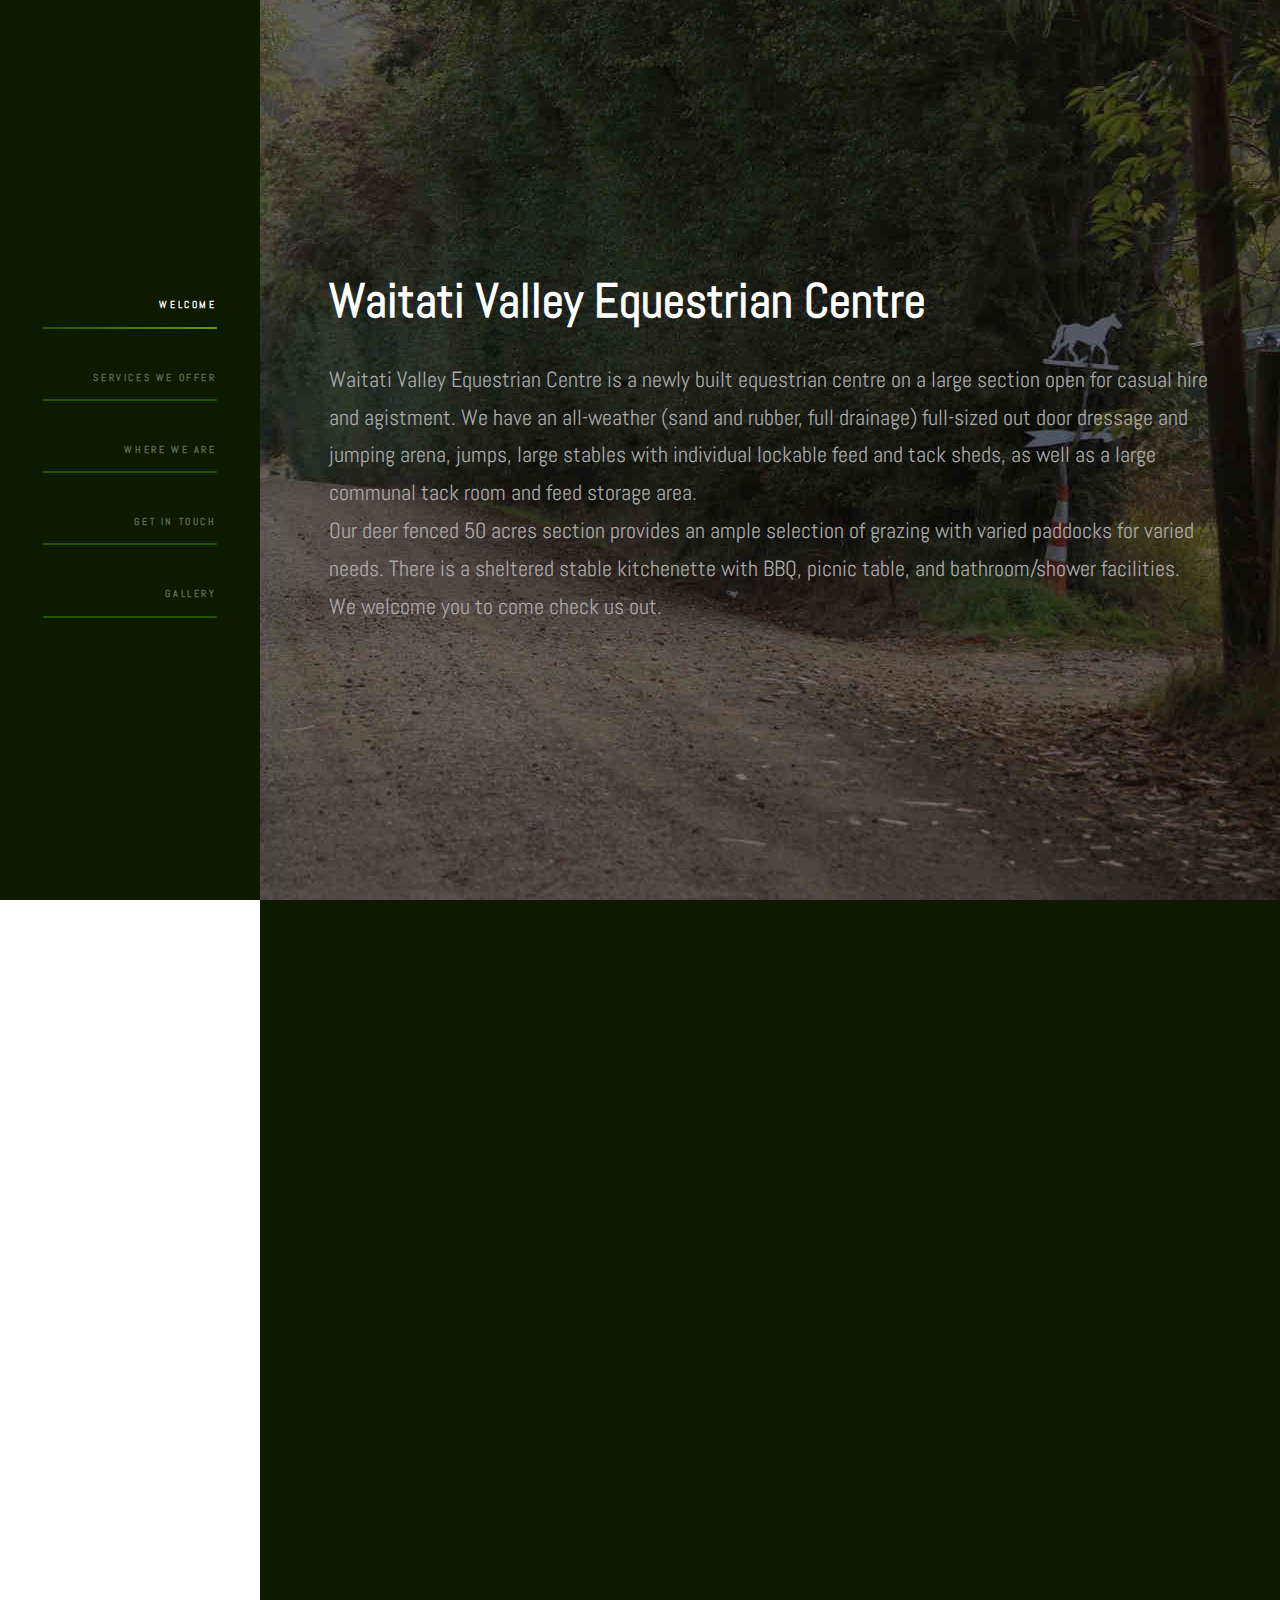
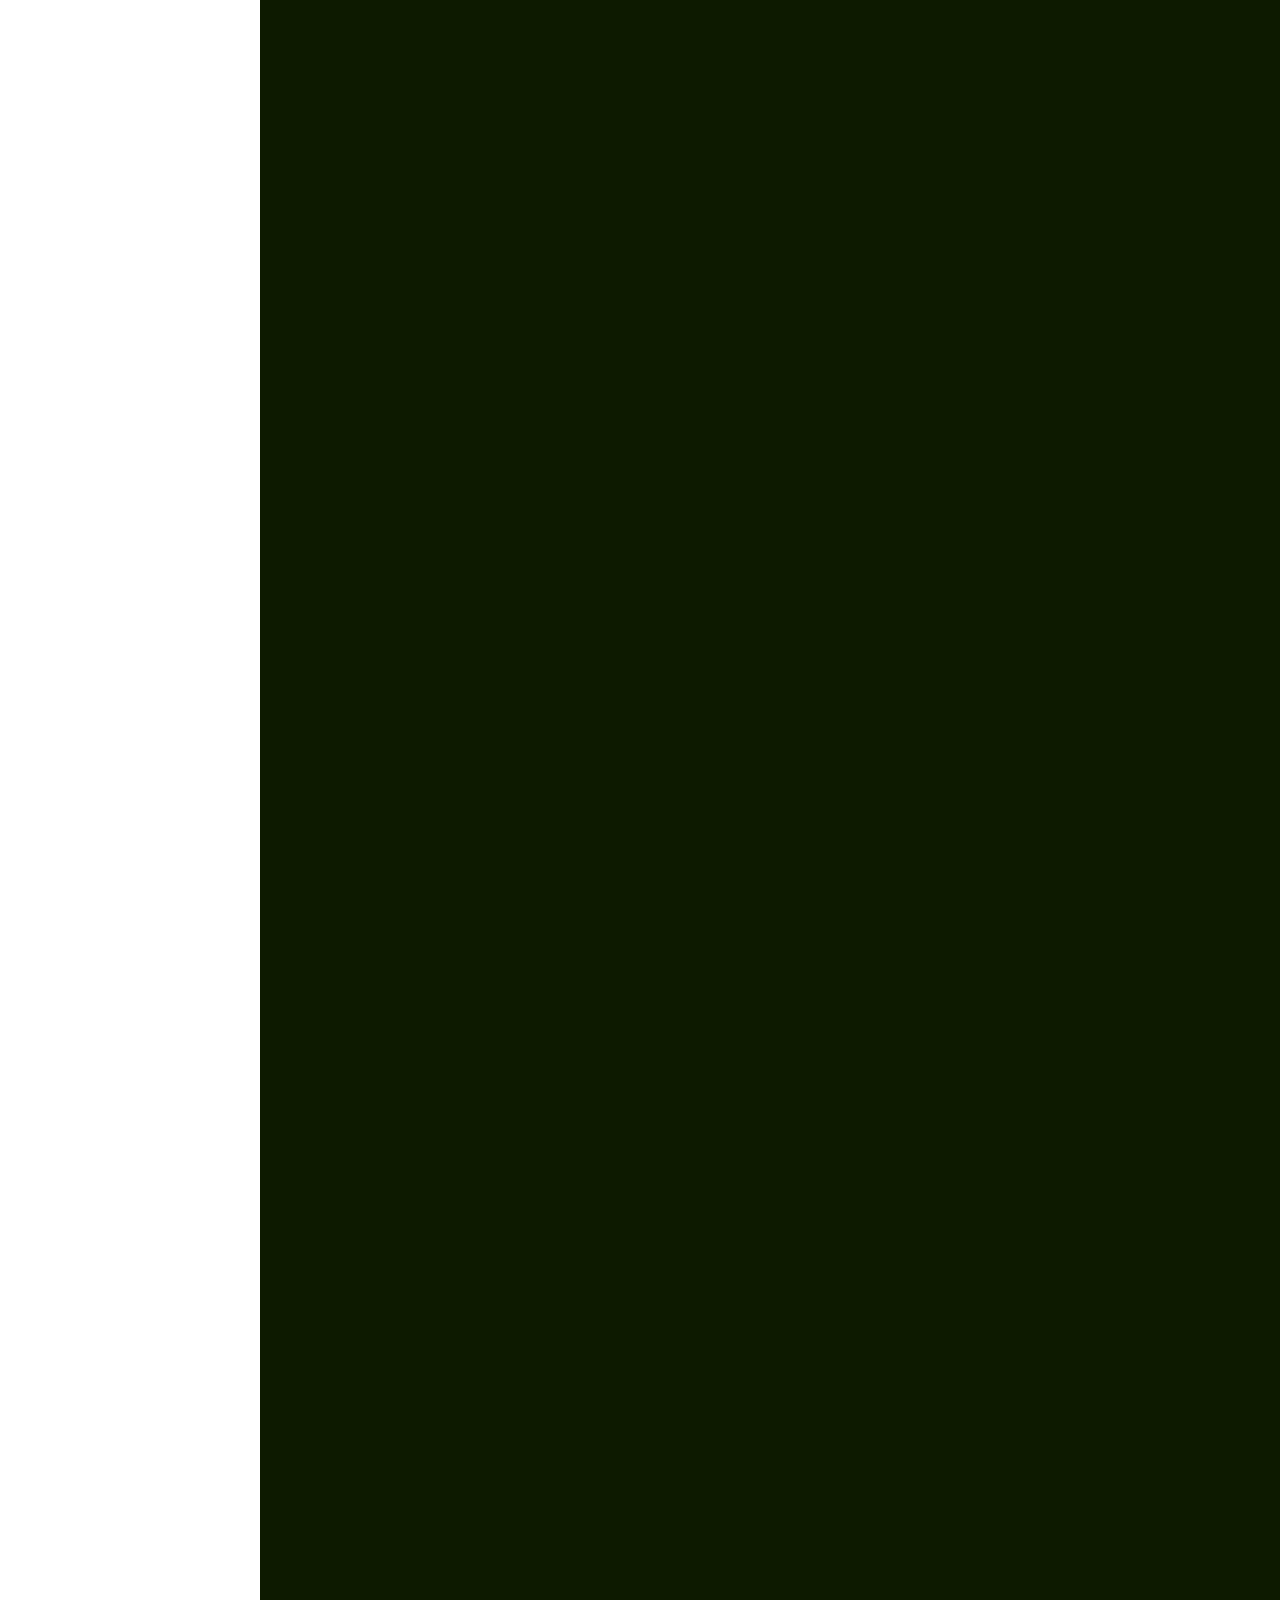
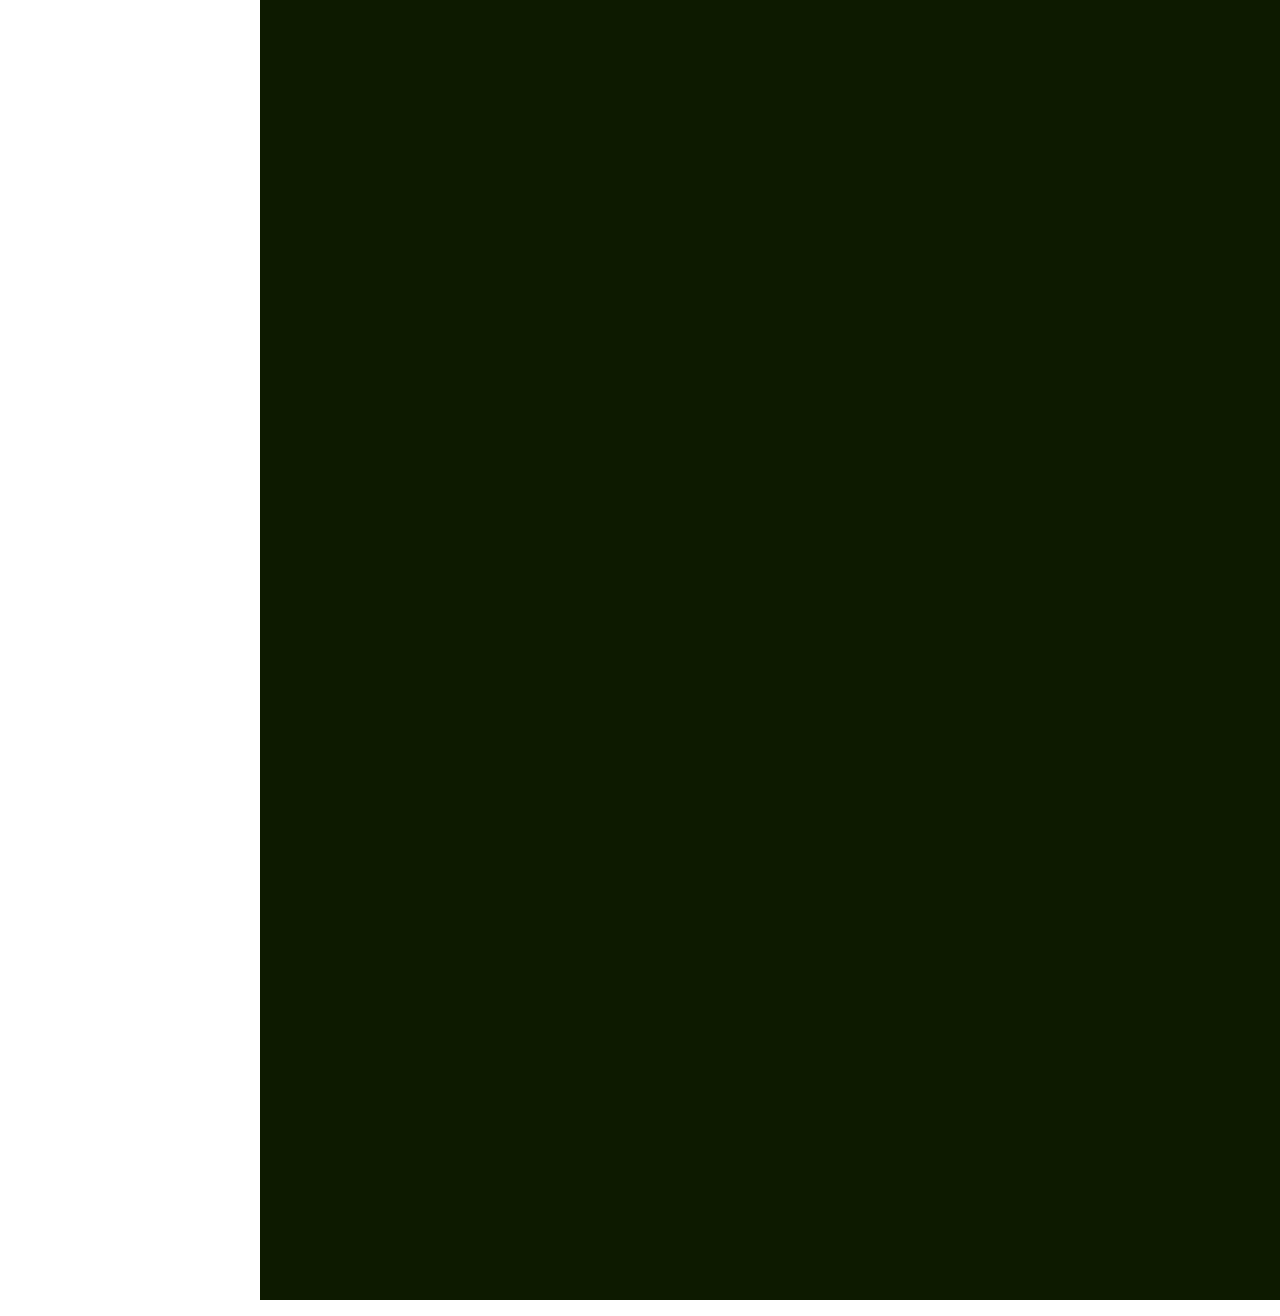
<file: index.html>
<!DOCTYPE HTML>

<html>
	<head>

	    <script src="assets/js/jquery.min.js"></script>

	    <script> 
	    $(function(){
	      $("#introPage").load("intro.html"); 
	    });
	    </script>
	   	<script> 
	    $(function(){
	      $("#servicesPage").load("services.html"); 
	    });
	    </script>
	   	<script> 
	    $(function(){
	      $("#locationPage").load("location.html"); 
	    });
	    </script>
	   	<script>
	    $(function(){
	      $("#contactPage").load("contact.html"); 
	    });
	    </script>


		<title>Waitati Valley Equestrian Centre</title>
		<meta charset="utf-8" />
		<meta name="viewport" content="width=device-width, initial-scale=1" />
		<meta name="description" content="Waitati Valley Equestrian Centre is a newly built equestrian centre on a large section open for casual hire and agistment.">
		<meta name="keywords" content="horse stable dunedin agistment hire waitati valley equestrian centre">
		<!--[if lte IE 8]><script src="assets/js/ie/html5shiv.js"></script><![endif]-->
		<link rel="stylesheet" href="assets/css/main.css" />
		<!--[if lte IE 9]><link rel="stylesheet" href="assets/css/ie9.css" /><![endif]-->
		<!--[if lte IE 8]><link rel="stylesheet" href="assets/css/ie8.css" /><![endif]-->

		<link rel="icon" type="image/png" href="favicon-32x32.png" sizes="32x32" />
		<link rel="icon" type="image/png" href="favicon-16x16.png" sizes="16x16" />
	</head>


	<body>

	<!-- Sidebar -->
		<section id="sidebar">
			<div class="inner">
				<nav>
					<ul>
						<li><a href="#intro">Welcome</a></li>
						<li><a href="#one">Services we offer</a></li>
						<li><a href="#two">Where we are</a></li>
						<li><a href="#three">Get in touch</a></li>
						<li><a href="#four">Gallery</a></li>
					</ul>
				</nav>
			</div>
		</section>

	<!-- Wrapper -->
		<div id="wrapper">

		<!-- Intro -->
			<section id="intro" class="wrapper style1 fullscreen fade-up">
				<div class="inner">
				
					<div id="introPage"></div>

				</div>
			</section>

		<!-- Services -->
			<section id="one" class="wrapper style1 fullscreen fade-up">
				<div class="inner">

					<div id="servicesPage"></div>

				</div>
			</section>

		<!-- Location -->
			<section id="two" class="wrapper style1 fullscreen fade-up">
				<div class="inner">

					<div id="locationPage"></div>

				</div>
			</section>

		<!-- Contact -->
			<section id="three" class="wrapper style1 fullscreen fade-up">
				<div class="inner">

					<div id="contactPage"></div>

				</div>
			</section>

			<!-- Gallery -->
			<section id="four" class="wrapper style1 fullscreen fade-up">
				<div class="inner">
					<h1>Gallery</h1>
					<div class="thumbnails" align="center">
						<img onmouseover="preview.src=img01.src" name="img01" src="images/img01.jpg" alt=""/>
						<img onmouseover="preview.src=img02.src" name="img02" src="images/img02.jpg" alt=""/>
						<img onmouseover="preview.src=img03.src" name="img03" src="images/img03.png" alt=""/>
						<img onmouseover="preview.src=img04.src" name="img04" src="images/img04.jpg" alt=""/>
						<img onmouseover="preview.src=img05.src" name="img05" src="images/img05.png" alt=""/>
						<img onmouseover="preview.src=img06.src" name="img06" src="images/img06.png" alt=""/>
						<img onmouseover="preview.src=img07.src" name="img07" src="images/img07.jpg" alt=""/>
						<img onmouseover="preview.src=img08.src" name="img08" src="images/img08.jpg" alt=""/>
						<img onmouseover="preview.src=img09.src" name="img09" src="images/img09.png" alt=""/>
						<img onmouseover="preview.src=img10.src" name="img10" src="images/img10.png" alt=""/>
					</div>
					<br/>
					<div class="preview"  align="center">
						<img name="preview" src="images/img01.jpg" alt=""/>
					</div>
				</div>
			</section>

		</div>


		<!-- Scripts -->
			<script src="assets/js/jquery.min.js"></script>
			<script src="assets/js/jquery.scrollex.min.js"></script>
			<script src="assets/js/jquery.scrolly.min.js"></script>
			<script src="assets/js/skel.min.js"></script>
			<script src="assets/js/util.js"></script>
			<!--[if lte IE 8]><script src="assets/js/ie/respond.min.js"></script><![endif]-->
			<script src="assets/js/main.js"></script>

	</body>

	<!-- GOOGLE ANALYTICS -->
	<script>
		(function(i,s,o,g,r,a,m){i['GoogleAnalyticsObject']=r;i[r]=i[r]||function(){
		(i[r].q=i[r].q||[]).push(arguments)},i[r].l=1*new Date();a=s.createElement(o),
		m=s.getElementsByTagName(o)[0];a.async=1;a.src=g;m.parentNode.insertBefore(a,m)
		})(window,document,'script','https://www.google-analytics.com/analytics.js','ga');

		ga('create', 'UA-81893960-1', 'auto');
		ga('send', 'pageview');
	</script>

</html>
</file>
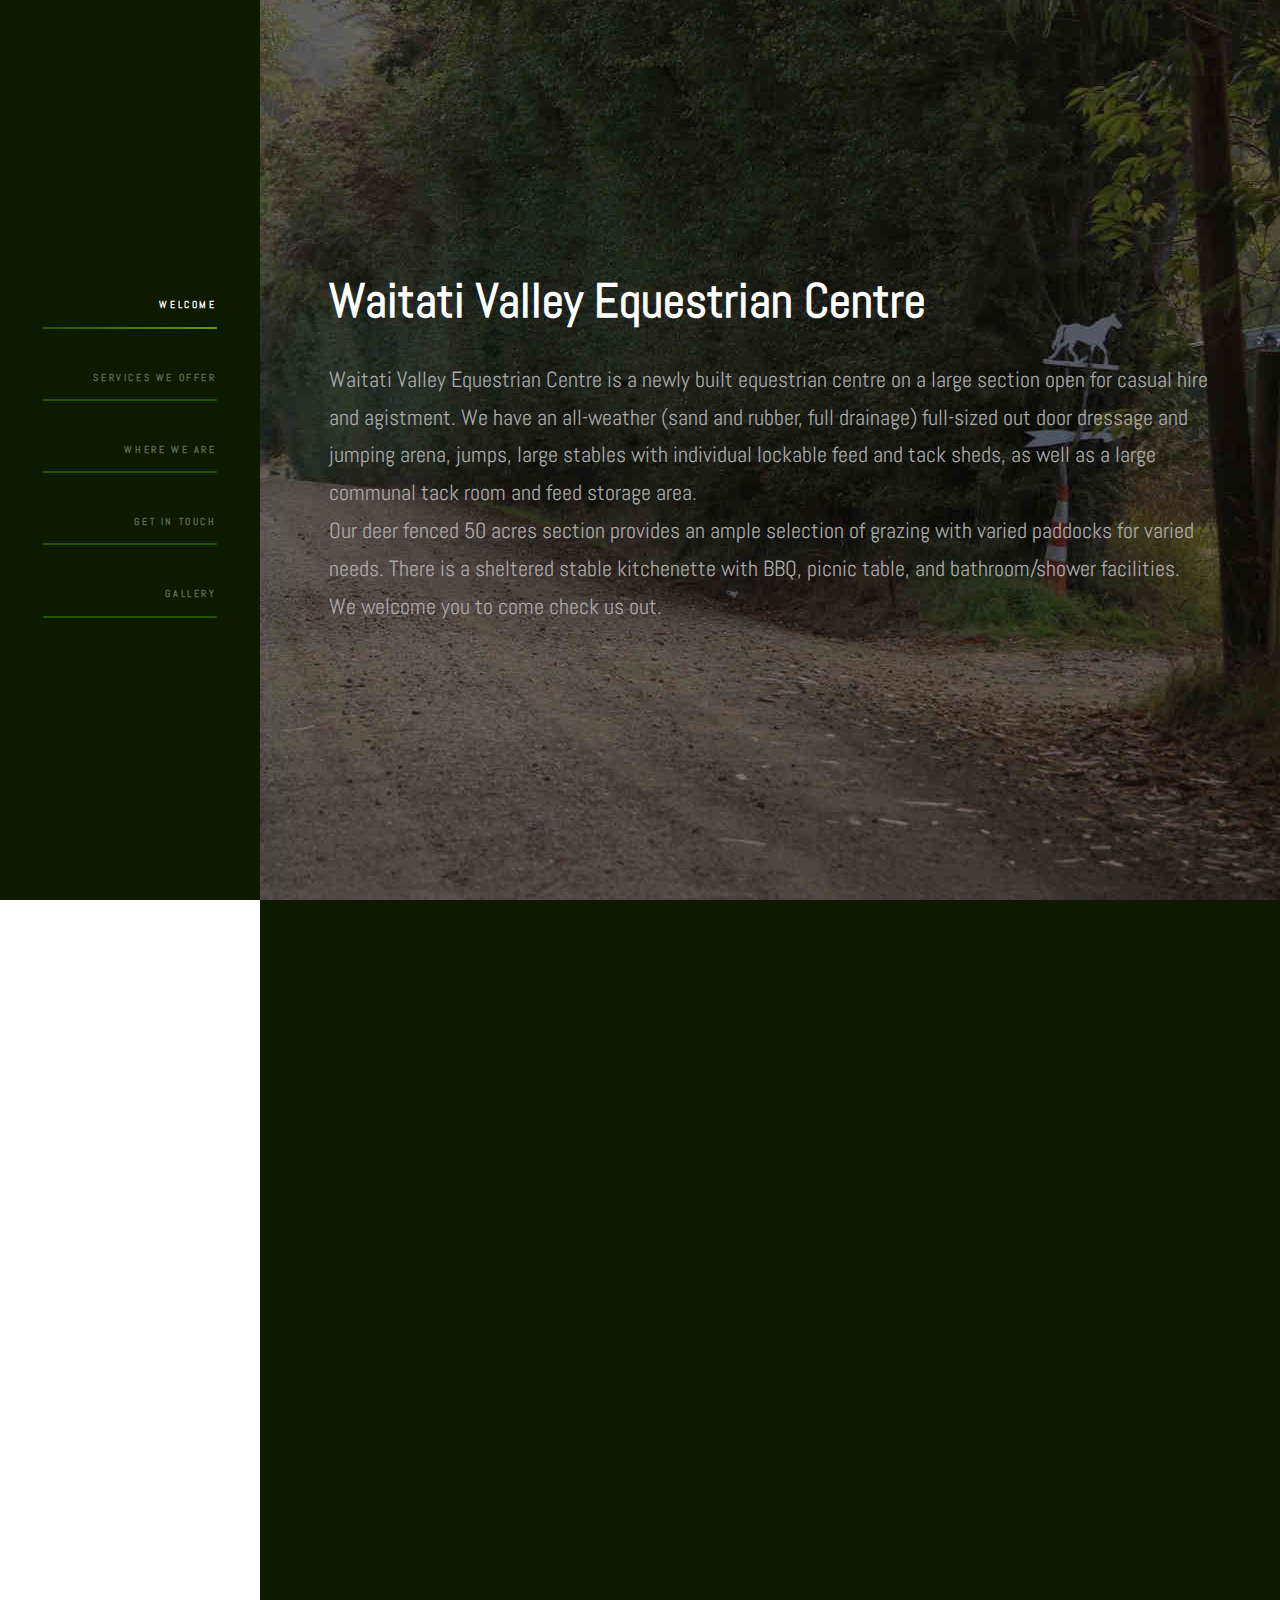
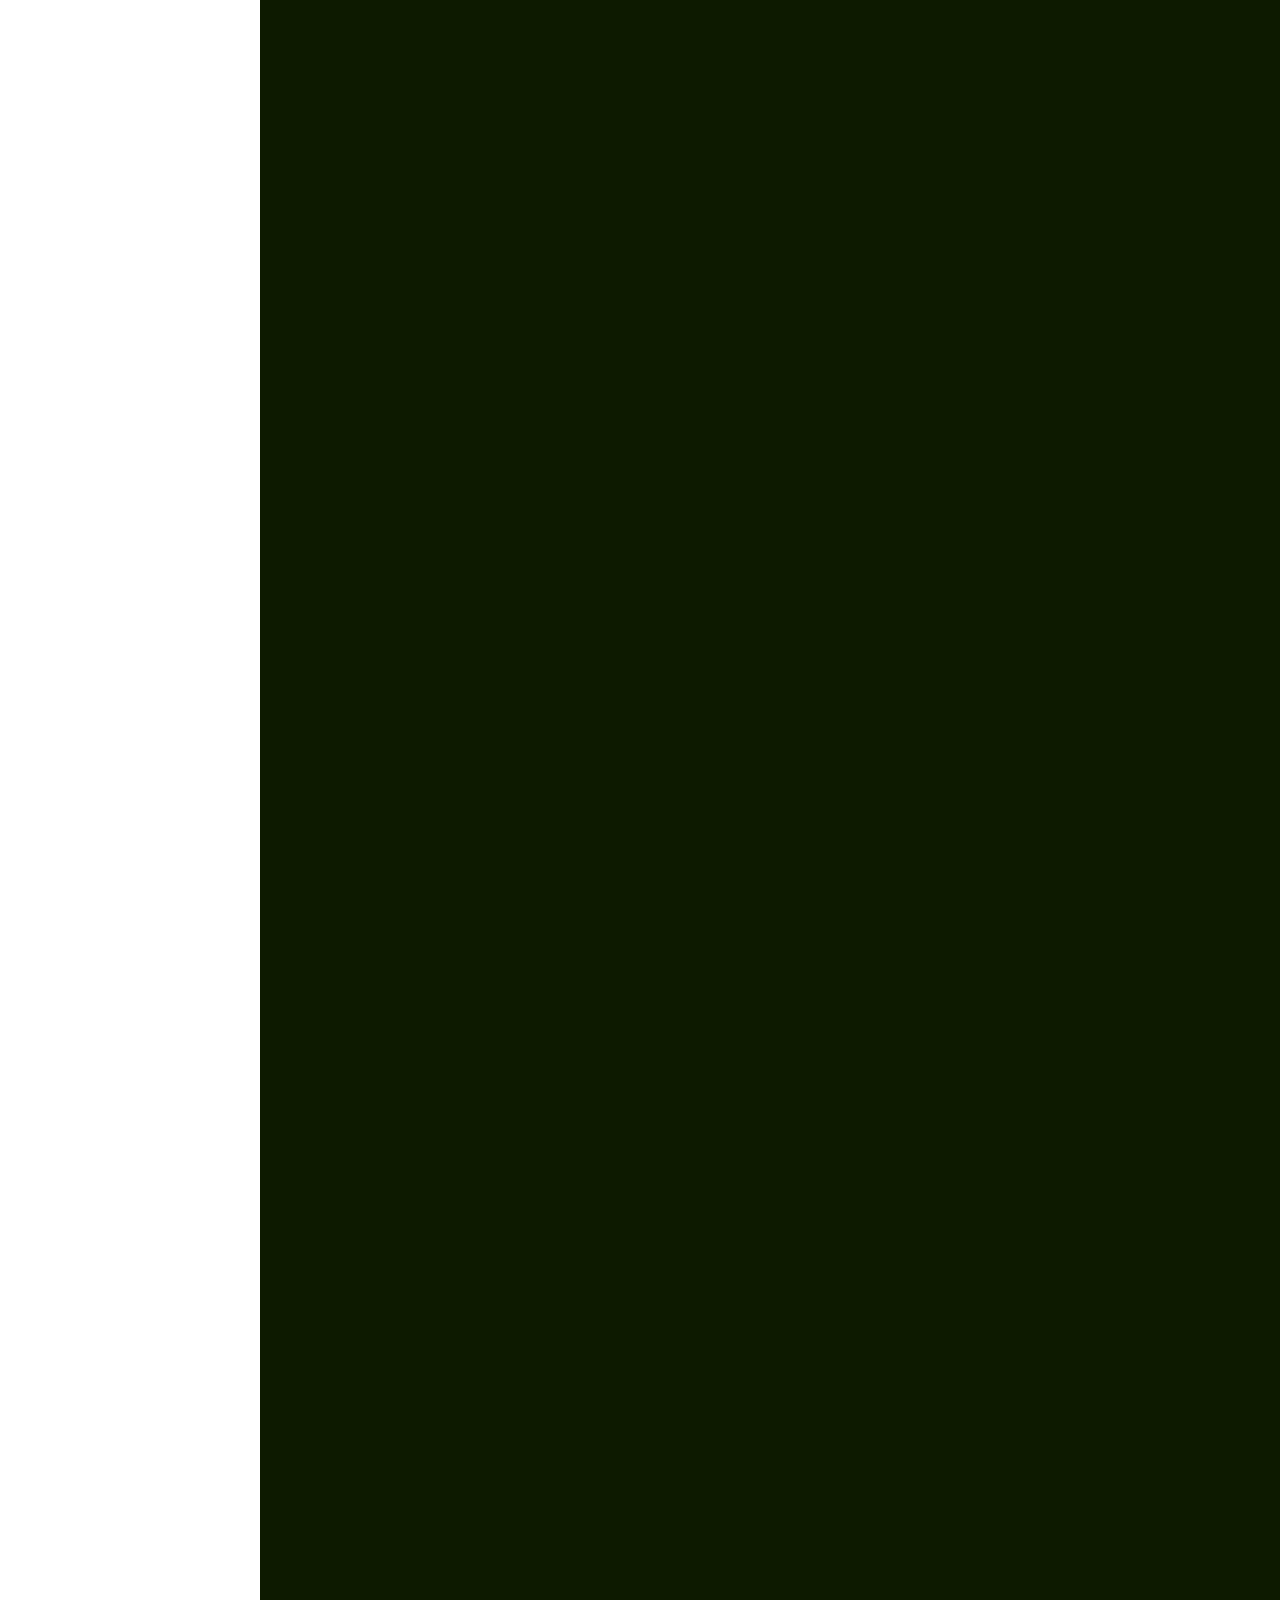
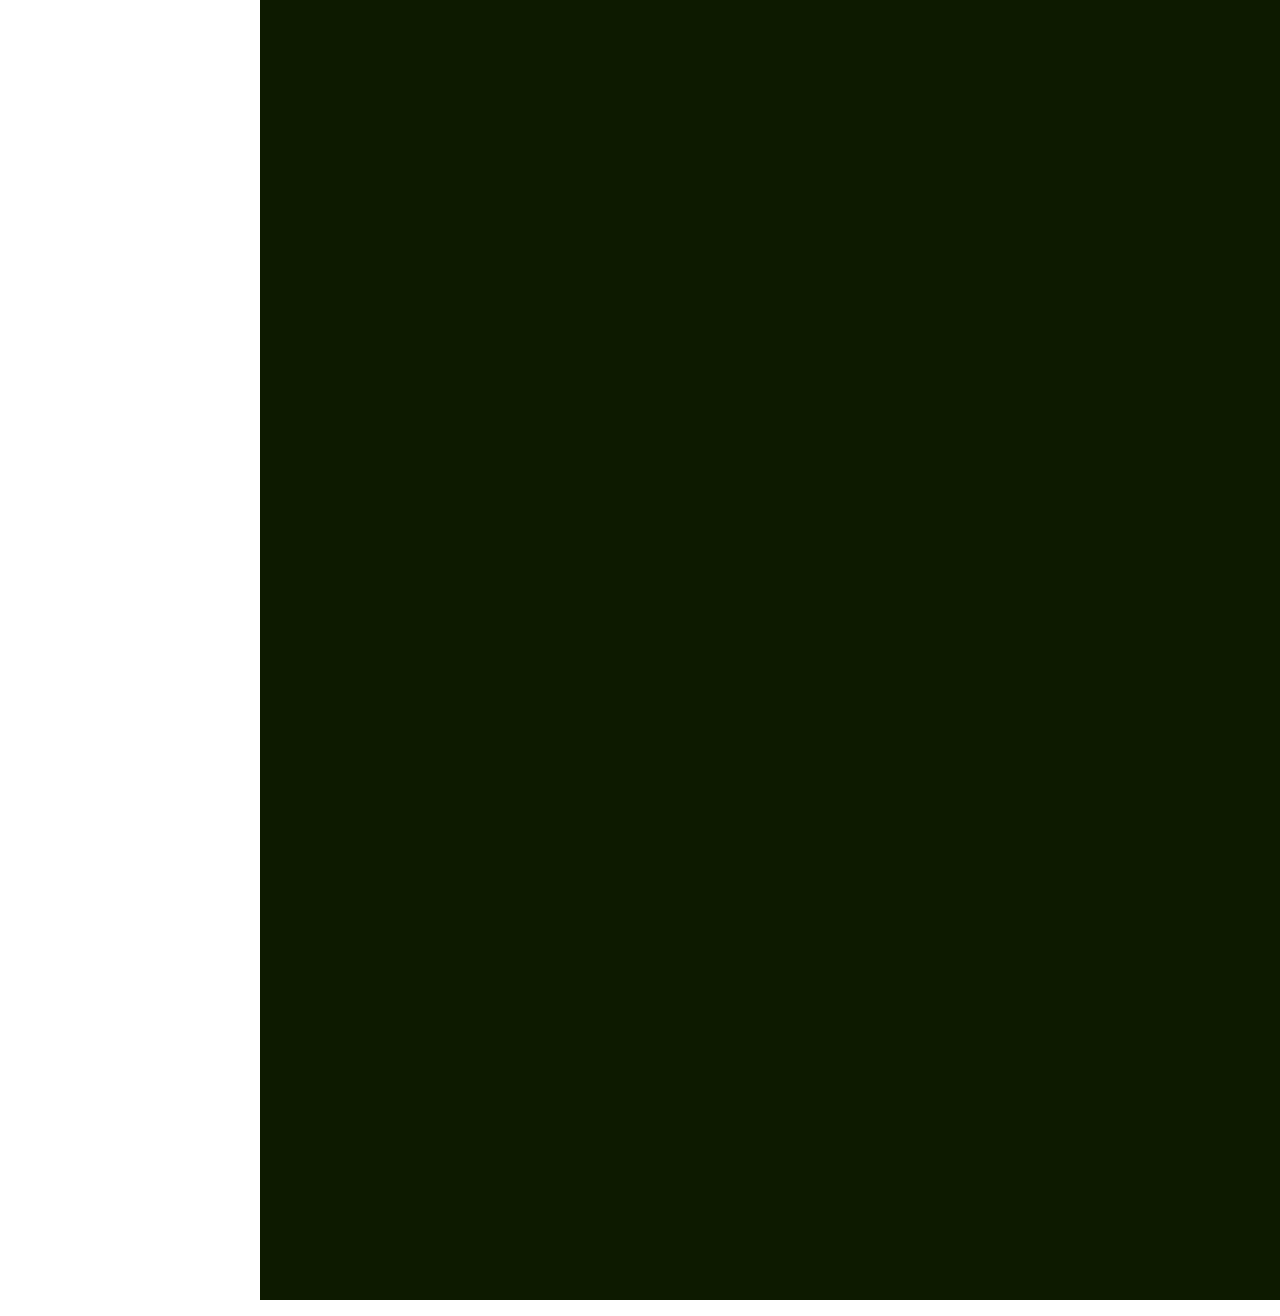
<file: indexTester.html>
<!DOCTYPE HTML>

<html>
	<head>

	    <script src="assets/js/jquery.min.js"></script>

	    <script> 
	    $(function(){
	      $("#introPage").load("intro.html"); 
	    });
	    </script>
	   	<script> 
	    $(function(){
	      $("#servicesPage").load("services.html"); 
	    });
	    </script>
	   	<script> 
	    $(function(){
	      $("#locationPage").load("location.html"); 
	    });
	    </script>
	   	<script>
	    $(function(){
	      $("#contactPage").load("contact.html"); 
	    });
	    </script>


		<title>Waitati Valley Equestrian Centre</title>
		<meta charset="utf-8" />
		<meta name="viewport" content="width=device-width, initial-scale=1" />
		<meta name="description" content="Waitati Valley Equestrian Centre is a newly built equestrian centre on a large section open for casual hire and agistment.">
		<meta name="keywords" content="horse stable dunedin agistment hire waitati valley equestrian centre">
		<!--[if lte IE 8]><script src="assets/js/ie/html5shiv.js"></script><![endif]-->
		<link rel="stylesheet" href="assets/css/main.css" />
		<!--[if lte IE 9]><link rel="stylesheet" href="assets/css/ie9.css" /><![endif]-->
		<!--[if lte IE 8]><link rel="stylesheet" href="assets/css/ie8.css" /><![endif]-->

		<link rel="icon" type="image/png" href="favicon-32x32.png" sizes="32x32" />
		<link rel="icon" type="image/png" href="favicon-16x16.png" sizes="16x16" />
	</head>


	<body>

		<!-- Sidebar -->
			<section id="sidebar">
				<div class="inner">
					<nav>
						<ul>
							<li><a href="#intro">Welcome</a></li>
							<li><a href="#one">Services we offer</a></li>
							<li><a href="#two">Where we are</a></li>
							<li><a href="#three">Get in touch</a></li>
							<li><a href="#four">Gallery</a></li>
						</ul>
					</nav>
				</div>
			</section>

		<!-- Wrapper -->
			<div id="wrapper">

				<!-- Intro -->
					<section id="intro" class="wrapper style1 fullscreen fade-up">
						<div class="inner">
						
							<div id="introPage"></div>

						</div>
					</section>

				<!-- Services -->
					<section id="one" class="wrapper style1 fullscreen fade-up">
						<div class="inner">

							<div id="servicesPage"></div>

						</div>
					</section>

				<!-- Location -->
					<section id="two" class="wrapper style1 fullscreen fade-up">
						<div class="inner">

							<div id="locationPage"></div>

						</div>
					</section>

				<!-- Contact -->
					<section id="three" class="wrapper style1 fullscreen fade-up">
						<div class="inner">

							<div id="contactPage"></div>

						</div>
					</section>

					<!-- Gallery -->
					<section id="four" class="wrapper style1 fullscreen fade-up">
						<div class="inner">
							<h1>Gallery</h1>
							<div class="thumbnails" align="center">
								<img onmouseover="preview.src=img01.src" name="img01" src="images/img01.jpg" alt=""/>
								<img onmouseover="preview.src=img02.src" name="img02" src="images/img02.jpg" alt=""/>
								<img onmouseover="preview.src=img03.src" name="img03" src="images/img03.png" alt=""/>
								<img onmouseover="preview.src=img04.src" name="img04" src="images/img04.jpg" alt=""/>
								<img onmouseover="preview.src=img05.src" name="img05" src="images/img05.png" alt=""/>
								<img onmouseover="preview.src=img06.src" name="img06" src="images/img06.png" alt=""/>
								<img onmouseover="preview.src=img07.src" name="img07" src="images/img07.jpg" alt=""/>
								<img onmouseover="preview.src=img08.src" name="img08" src="images/img08.jpg" alt=""/>
								<img onmouseover="preview.src=img09.src" name="img09" src="images/img09.png" alt=""/>
								<img onmouseover="preview.src=img10.src" name="img10" src="images/img10.png" alt=""/>
							</div>
							<br/>
							<div class="preview"  align="center">
								<img name="preview" src="images/img01.jpg" alt=""/>
							</div>
						</div>
					</section>

			</div>


		<!-- Scripts -->
			<script src="assets/js/jquery.min.js"></script>
			<script src="assets/js/jquery.scrollex.min.js"></script>
			<script src="assets/js/jquery.scrolly.min.js"></script>
			<script src="assets/js/skel.min.js"></script>
			<script src="assets/js/util.js"></script>
			<!--[if lte IE 8]><script src="assets/js/ie/respond.min.js"></script><![endif]-->
			<script src="assets/js/main.js"></script>

	</body>

	<!-- GOOGLE ANALYTICS -->
	<script>
		(function(i,s,o,g,r,a,m){i['GoogleAnalyticsObject']=r;i[r]=i[r]||function(){
		(i[r].q=i[r].q||[]).push(arguments)},i[r].l=1*new Date();a=s.createElement(o),
		m=s.getElementsByTagName(o)[0];a.async=1;a.src=g;m.parentNode.insertBefore(a,m)
		})(window,document,'script','https://www.google-analytics.com/analytics.js','ga');

		ga('create', 'UA-81893960-1', 'auto');
		ga('send', 'pageview');
	</script>

</html>
</file>
<file: assets/css/ie9.css>
/*
	Hyperspace by HTML5 UP
	html5up.net | @ajlkn
	Free for personal and commercial use under the CCA 3.0 license (html5up.net/license)
*/

/* Type */

	h1.major:after {
		background: #336600;
	}

/* Wrapper */

	.wrapper.fullscreen {
		min-height: 0;
		padding-bottom: 6em;
		padding-top: 6em;
	}

		body.is-ie .wrapper.fullscreen {
			height: auto;
		}

/* Spotlights */

	.spotlights > section {
		padding-left: 20em;
		position: relative;
	}

		.spotlights > section > .image {
			height: 100%;
			left: 0;
			position: absolute;
			top: 0;
			width: 20em;
		}

		.spotlights > section > .content {
			width: 100%;
		}

/* Features */

	.features:after {
		clear: both;
		content: '';
		display: block;
	}

	.features section {
		float: left;
	}

/* Split */

	.split:after {
		clear: both;
		content: '';
		display: block;
	}

	.split > * {
		float: left;
	}

/* Sidebar */

	#sidebar nav a:after {
		background-color: #336600;
	}

/* Header */

	#header:after {
		clear: both;
		content: '';
		display: block;
	}

	#header > .title {
		float: left;
	}

	#header > nav {
		float: right;
	}
</file>
<file: assets/css/ie8.css>
/*
	Hyperspace by HTML5 UP
	html5up.net | @ajlkn
	Free for personal and commercial use under the CCA 3.0 license (html5up.net/license)
*/

/* Type */

	body, input, select, textarea {
		color: #ffffff;
	}

/* Button */

	input[type="submit"],
	input[type="reset"],
	input[type="button"],
	button,
	.button {
		position: relative;
	}

		input[type="submit"]:after,
		input[type="reset"]:after,
		input[type="button"]:after,
		button:after,
		.button:after {
			display: none;
		}

/* Features */

	.features {
		border: solid 1px;
	}

/* Form */

	input[type="text"],
	input[type="password"],
	input[type="email"],
	input[type="tel"],
	select,
	textarea {
		background: transparent;
		border: solid 1px;
	}

/* Split */

	.split.style1 > :first-child {
		padding-right: 2em;
		width: 70%;
	}
</file>
<file: assets/css/main.css>
@import url(https://fonts.googleapis.com/css?family=Abel);

/* Reset */

	html, body, div, span, applet, object, iframe, h1, h2, h3, h4, h5, h6, p, blockquote, pre, a, abbr, acronym, address, big, cite, code, del, dfn, em, img, ins, kbd, q, s, samp, small, strike, strong, sub, sup, tt, var, b, u, i, center, dl, dt, dd, ol, ul, li, fieldset, form, label, legend, table, caption, tbody, tfoot, thead, tr, th, td, article, aside, canvas, details, embed, figure, figcaption, footer, header, hgroup, menu, nav, output, ruby, section, summary, time, mark, audio, video {
		margin: 0;
		padding: 0;
		border: 0;
		font-size: 100%;
		font: inherit;
		vertical-align: baseline;
	}

	article, aside, details, figcaption, figure, footer, header, hgroup, menu, nav, section {
		display: block;
	}

	body {
		line-height: 1;
	}

	ol, ul {
		list-style: none;
	}

	blockquote, q {
		quotes: none;
	}

	blockquote:before, blockquote:after, q:before, q:after {
		content: '';
		content: none;
	}

	table {
		border-collapse: collapse;
		border-spacing: 0;
	}

	body {
		-webkit-text-size-adjust: none;
	}

/* Box Model */

	*, *:before, *:after {
		-moz-box-sizing: border-box;
		-webkit-box-sizing: border-box;
		box-sizing: border-box;
	}

	@media screen and (max-width: 1680px) {

		.row > * {
			padding: 0 0 0 1.5em;
		}

		.row {
			margin: 0 0 -1px -1.5em;
		}

		.row.uniform > * {
			padding: 1.5em 0 0 1.5em;
		}

		.row.uniform {
			margin: -1.5em 0 -1px -1.5em;
		}

		.row.\32 00\25 > * {
			padding: 0 0 0 3em;
		}

		.row.\32 00\25 {
			margin: 0 0 -1px -3em;
		}

		.row.uniform.\32 00\25 > * {
			padding: 3em 0 0 3em;
		}

		.row.uniform.\32 00\25 {
			margin: -3em 0 -1px -3em;
		}

		.row.\31 50\25 > * {
			padding: 0 0 0 2.25em;
		}

		.row.\31 50\25 {
			margin: 0 0 -1px -2.25em;
		}

		.row.uniform.\31 50\25 > * {
			padding: 2.25em 0 0 2.25em;
		}

		.row.uniform.\31 50\25 {
			margin: -2.25em 0 -1px -2.25em;
		}

		.row.\35 0\25 > * {
			padding: 0 0 0 0.75em;
		}

		.row.\35 0\25 {
			margin: 0 0 -1px -0.75em;
		}

		.row.uniform.\35 0\25 > * {
			padding: 0.75em 0 0 0.75em;
		}

		.row.uniform.\35 0\25 {
			margin: -0.75em 0 -1px -0.75em;
		}

		.row.\32 5\25 > * {
			padding: 0 0 0 0.375em;
		}

		.row.\32 5\25 {
			margin: 0 0 -1px -0.375em;
		}

		.row.uniform.\32 5\25 > * {
			padding: 0.375em 0 0 0.375em;
		}

		.row.uniform.\32 5\25 {
			margin: -0.375em 0 -1px -0.375em;
		}

		.\31 2u\28xlarge\29, .\31 2u\24\28xlarge\29 {
			width: 100%;
			clear: none;
			margin-left: 0;
		}

		.\31 1u\28xlarge\29, .\31 1u\24\28xlarge\29 {
			width: 91.6666666667%;
			clear: none;
			margin-left: 0;
		}

		.\31 0u\28xlarge\29, .\31 0u\24\28xlarge\29 {
			width: 83.3333333333%;
			clear: none;
			margin-left: 0;
		}

		.\39 u\28xlarge\29, .\39 u\24\28xlarge\29 {
			width: 75%;
			clear: none;
			margin-left: 0;
		}

		.\38 u\28xlarge\29, .\38 u\24\28xlarge\29 {
			width: 66.6666666667%;
			clear: none;
			margin-left: 0;
		}

		.\37 u\28xlarge\29, .\37 u\24\28xlarge\29 {
			width: 58.3333333333%;
			clear: none;
			margin-left: 0;
		}

		.\36 u\28xlarge\29, .\36 u\24\28xlarge\29 {
			width: 50%;
			clear: none;
			margin-left: 0;
		}

		.\35 u\28xlarge\29, .\35 u\24\28xlarge\29 {
			width: 41.6666666667%;
			clear: none;
			margin-left: 0;
		}

		.\34 u\28xlarge\29, .\34 u\24\28xlarge\29 {
			width: 33.3333333333%;
			clear: none;
			margin-left: 0;
		}

		.\33 u\28xlarge\29, .\33 u\24\28xlarge\29 {
			width: 25%;
			clear: none;
			margin-left: 0;
		}

		.\32 u\28xlarge\29, .\32 u\24\28xlarge\29 {
			width: 16.6666666667%;
			clear: none;
			margin-left: 0;
		}

		.\31 u\28xlarge\29, .\31 u\24\28xlarge\29 {
			width: 8.3333333333%;
			clear: none;
			margin-left: 0;
		}

		.\31 2u\24\28xlarge\29 + *,
		.\31 1u\24\28xlarge\29 + *,
		.\31 0u\24\28xlarge\29 + *,
		.\39 u\24\28xlarge\29 + *,
		.\38 u\24\28xlarge\29 + *,
		.\37 u\24\28xlarge\29 + *,
		.\36 u\24\28xlarge\29 + *,
		.\35 u\24\28xlarge\29 + *,
		.\34 u\24\28xlarge\29 + *,
		.\33 u\24\28xlarge\29 + *,
		.\32 u\24\28xlarge\29 + *,
		.\31 u\24\28xlarge\29 + * {
			clear: left;
		}

		.\-11u\28xlarge\29 {
			margin-left: 91.66667%;
		}

		.\-10u\28xlarge\29 {
			margin-left: 83.33333%;
		}

		.\-9u\28xlarge\29 {
			margin-left: 75%;
		}

		.\-8u\28xlarge\29 {
			margin-left: 66.66667%;
		}

		.\-7u\28xlarge\29 {
			margin-left: 58.33333%;
		}

		.\-6u\28xlarge\29 {
			margin-left: 50%;
		}

		.\-5u\28xlarge\29 {
			margin-left: 41.66667%;
		}

		.\-4u\28xlarge\29 {
			margin-left: 33.33333%;
		}

		.\-3u\28xlarge\29 {
			margin-left: 25%;
		}

		.\-2u\28xlarge\29 {
			margin-left: 16.66667%;
		}

		.\-1u\28xlarge\29 {
			margin-left: 8.33333%;
		}

	}

	@media screen and (max-width: 900px), screen and (orientation:portrait) {

		.row > * {
			padding: 0 0 0 1.5em;
		}

		.row {
			margin: 0 0 -1px -1.5em;
		}

		.row.uniform > * {
			padding: 1.5em 0 0 1.5em;
		}

		.row.uniform {
			margin: -1.5em 0 -1px -1.5em;
		}

		.row.\32 00\25 > * {
			padding: 0 0 0 3em;
		}

		.row.\32 00\25 {
			margin: 0 0 -1px -3em;
		}

		.row.uniform.\32 00\25 > * {
			padding: 3em 0 0 3em;
		}

		.row.uniform.\32 00\25 {
			margin: -3em 0 -1px -3em;
		}

		.row.\31 50\25 > * {
			padding: 0 0 0 2.25em;
		}

		.row.\31 50\25 {
			margin: 0 0 -1px -2.25em;
		}

		.row.uniform.\31 50\25 > * {
			padding: 2.25em 0 0 2.25em;
		}

		.row.uniform.\31 50\25 {
			margin: -2.25em 0 -1px -2.25em;
		}

		.row.\35 0\25 > * {
			padding: 0 0 0 0.75em;
		}

		.row.\35 0\25 {
			margin: 0 0 -1px -0.75em;
		}

		.row.uniform.\35 0\25 > * {
			padding: 0.75em 0 0 0.75em;
		}

		.row.uniform.\35 0\25 {
			margin: -0.75em 0 -1px -0.75em;
		}

		.row.\32 5\25 > * {
			padding: 0 0 0 0.375em;
		}

		.row.\32 5\25 {
			margin: 0 0 -1px -0.375em;
		}

		.row.uniform.\32 5\25 > * {
			padding: 0.375em 0 0 0.375em;
		}

		.row.uniform.\32 5\25 {
			margin: -0.375em 0 -1px -0.375em;
		}

		.\31 2u\28large\29, .\31 2u\24\28large\29 {
			width: 100%;
			clear: none;
			margin-left: 0;
		}

		.\31 1u\28large\29, .\31 1u\24\28large\29 {
			width: 91.6666666667%;
			clear: none;
			margin-left: 0;
		}

		.\31 0u\28large\29, .\31 0u\24\28large\29 {
			width: 83.3333333333%;
			clear: none;
			margin-left: 0;
		}

		.\39 u\28large\29, .\39 u\24\28large\29 {
			width: 75%;
			clear: none;
			margin-left: 0;
		}

		.\38 u\28large\29, .\38 u\24\28large\29 {
			width: 66.6666666667%;
			clear: none;
			margin-left: 0;
		}

		.\37 u\28large\29, .\37 u\24\28large\29 {
			width: 58.3333333333%;
			clear: none;
			margin-left: 0;
		}

		.\36 u\28large\29, .\36 u\24\28large\29 {
			width: 50%;
			clear: none;
			margin-left: 0;
		}

		.\35 u\28large\29, .\35 u\24\28large\29 {
			width: 41.6666666667%;
			clear: none;
			margin-left: 0;
		}

		.\34 u\28large\29, .\34 u\24\28large\29 {
			width: 33.3333333333%;
			clear: none;
			margin-left: 0;
		}

		.\33 u\28large\29, .\33 u\24\28large\29 {
			width: 25%;
			clear: none;
			margin-left: 0;
		}

		.\32 u\28large\29, .\32 u\24\28large\29 {
			width: 16.6666666667%;
			clear: none;
			margin-left: 0;
		}

		.\31 u\28large\29, .\31 u\24\28large\29 {
			width: 8.3333333333%;
			clear: none;
			margin-left: 0;
		}

		.\31 2u\24\28large\29 + *,
		.\31 1u\24\28large\29 + *,
		.\31 0u\24\28large\29 + *,
		.\39 u\24\28large\29 + *,
		.\38 u\24\28large\29 + *,
		.\37 u\24\28large\29 + *,
		.\36 u\24\28large\29 + *,
		.\35 u\24\28large\29 + *,
		.\34 u\24\28large\29 + *,
		.\33 u\24\28large\29 + *,
		.\32 u\24\28large\29 + *,
		.\31 u\24\28large\29 + * {
			clear: left;
		}

		.\-11u\28large\29 {
			margin-left: 91.66667%;
		}

		.\-10u\28large\29 {
			margin-left: 83.33333%;
		}

		.\-9u\28large\29 {
			margin-left: 75%;
		}

		.\-8u\28large\29 {
			margin-left: 66.66667%;
		}

		.\-7u\28large\29 {
			margin-left: 58.33333%;
		}

		.\-6u\28large\29 {
			margin-left: 50%;
		}

		.\-5u\28large\29 {
			margin-left: 41.66667%;
		}

		.\-4u\28large\29 {
			margin-left: 33.33333%;
		}

		.\-3u\28large\29 {
			margin-left: 25%;
		}

		.\-2u\28large\29 {
			margin-left: 16.66667%;
		}

		.\-1u\28large\29 {
			margin-left: 8.33333%;
		}

	}

	@media screen and (max-width: 800px) {

		.row > * {
			padding: 0 0 0 1.5em;
		}

		.row {
			margin: 0 0 -1px -1.5em;
		}

		.row.uniform > * {
			padding: 1.5em 0 0 1.5em;
		}

		.row.uniform {
			margin: -1.5em 0 -1px -1.5em;
		}

		.row.\32 00\25 > * {
			padding: 0 0 0 3em;
		}

		.row.\32 00\25 {
			margin: 0 0 -1px -3em;
		}

		.row.uniform.\32 00\25 > * {
			padding: 3em 0 0 3em;
		}

		.row.uniform.\32 00\25 {
			margin: -3em 0 -1px -3em;
		}

		.row.\31 50\25 > * {
			padding: 0 0 0 2.25em;
		}

		.row.\31 50\25 {
			margin: 0 0 -1px -2.25em;
		}

		.row.uniform.\31 50\25 > * {
			padding: 2.25em 0 0 2.25em;
		}

		.row.uniform.\31 50\25 {
			margin: -2.25em 0 -1px -2.25em;
		}

		.row.\35 0\25 > * {
			padding: 0 0 0 0.75em;
		}

		.row.\35 0\25 {
			margin: 0 0 -1px -0.75em;
		}

		.row.uniform.\35 0\25 > * {
			padding: 0.75em 0 0 0.75em;
		}

		.row.uniform.\35 0\25 {
			margin: -0.75em 0 -1px -0.75em;
		}

		.row.\32 5\25 > * {
			padding: 0 0 0 0.375em;
		}

		.row.\32 5\25 {
			margin: 0 0 -1px -0.375em;
		}

		.row.uniform.\32 5\25 > * {
			padding: 0.375em 0 0 0.375em;
		}

		.row.uniform.\32 5\25 {
			margin: -0.375em 0 -1px -0.375em;
		}

		.\31 2u\28medium\29, .\31 2u\24\28medium\29 {
			width: 100%;
			clear: none;
			margin-left: 0;
		}

		.\31 1u\28medium\29, .\31 1u\24\28medium\29 {
			width: 91.6666666667%;
			clear: none;
			margin-left: 0;
		}

		.\31 0u\28medium\29, .\31 0u\24\28medium\29 {
			width: 83.3333333333%;
			clear: none;
			margin-left: 0;
		}

		.\39 u\28medium\29, .\39 u\24\28medium\29 {
			width: 75%;
			clear: none;
			margin-left: 0;
		}

		.\38 u\28medium\29, .\38 u\24\28medium\29 {
			width: 66.6666666667%;
			clear: none;
			margin-left: 0;
		}

		.\37 u\28medium\29, .\37 u\24\28medium\29 {
			width: 58.3333333333%;
			clear: none;
			margin-left: 0;
		}

		.\36 u\28medium\29, .\36 u\24\28medium\29 {
			width: 50%;
			clear: none;
			margin-left: 0;
		}

		.\35 u\28medium\29, .\35 u\24\28medium\29 {
			width: 41.6666666667%;
			clear: none;
			margin-left: 0;
		}

		.\34 u\28medium\29, .\34 u\24\28medium\29 {
			width: 33.3333333333%;
			clear: none;
			margin-left: 0;
		}

		.\33 u\28medium\29, .\33 u\24\28medium\29 {
			width: 25%;
			clear: none;
			margin-left: 0;
		}

		.\32 u\28medium\29, .\32 u\24\28medium\29 {
			width: 16.6666666667%;
			clear: none;
			margin-left: 0;
		}

		.\31 u\28medium\29, .\31 u\24\28medium\29 {
			width: 8.3333333333%;
			clear: none;
			margin-left: 0;
		}

		.\31 2u\24\28medium\29 + *,
		.\31 1u\24\28medium\29 + *,
		.\31 0u\24\28medium\29 + *,
		.\39 u\24\28medium\29 + *,
		.\38 u\24\28medium\29 + *,
		.\37 u\24\28medium\29 + *,
		.\36 u\24\28medium\29 + *,
		.\35 u\24\28medium\29 + *,
		.\34 u\24\28medium\29 + *,
		.\33 u\24\28medium\29 + *,
		.\32 u\24\28medium\29 + *,
		.\31 u\24\28medium\29 + * {
			clear: left;
		}

		.\-11u\28medium\29 {
			margin-left: 91.66667%;
		}

		.\-10u\28medium\29 {
			margin-left: 83.33333%;
		}

		.\-9u\28medium\29 {
			margin-left: 75%;
		}

		.\-8u\28medium\29 {
			margin-left: 66.66667%;
		}

		.\-7u\28medium\29 {
			margin-left: 58.33333%;
		}

		.\-6u\28medium\29 {
			margin-left: 50%;
		}

		.\-5u\28medium\29 {
			margin-left: 41.66667%;
		}

		.\-4u\28medium\29 {
			margin-left: 33.33333%;
		}

		.\-3u\28medium\29 {
			margin-left: 25%;
		}

		.\-2u\28medium\29 {
			margin-left: 16.66667%;
		}

		.\-1u\28medium\29 {
			margin-left: 8.33333%;
		}

	}

	@media screen and (max-width: 600px) {

		.row > * {
			padding: 0 0 0 1.5em;
		}

		.row {
			margin: 0 0 -1px -1.5em;
		}

		.row.uniform > * {
			padding: 1.5em 0 0 1.5em;
		}

		.row.uniform {
			margin: -1.5em 0 -1px -1.5em;
		}

		.row.\32 00\25 > * {
			padding: 0 0 0 3em;
		}

		.row.\32 00\25 {
			margin: 0 0 -1px -3em;
		}

		.row.uniform.\32 00\25 > * {
			padding: 3em 0 0 3em;
		}

		.row.uniform.\32 00\25 {
			margin: -3em 0 -1px -3em;
		}

		.row.\31 50\25 > * {
			padding: 0 0 0 2.25em;
		}

		.row.\31 50\25 {
			margin: 0 0 -1px -2.25em;
		}

		.row.uniform.\31 50\25 > * {
			padding: 2.25em 0 0 2.25em;
		}

		.row.uniform.\31 50\25 {
			margin: -2.25em 0 -1px -2.25em;
		}

		.row.\35 0\25 > * {
			padding: 0 0 0 0.75em;
		}

		.row.\35 0\25 {
			margin: 0 0 -1px -0.75em;
		}

		.row.uniform.\35 0\25 > * {
			padding: 0.75em 0 0 0.75em;
		}

		.row.uniform.\35 0\25 {
			margin: -0.75em 0 -1px -0.75em;
		}

		.row.\32 5\25 > * {
			padding: 0 0 0 0.375em;
		}

		.row.\32 5\25 {
			margin: 0 0 -1px -0.375em;
		}

		.row.uniform.\32 5\25 > * {
			padding: 0.375em 0 0 0.375em;
		}

		.row.uniform.\32 5\25 {
			margin: -0.375em 0 -1px -0.375em;
		}

		.\31 2u\28small\29, .\31 2u\24\28small\29 {
			width: 100%;
			clear: none;
			margin-left: 0;
		}

		.\31 1u\28small\29, .\31 1u\24\28small\29 {
			width: 91.6666666667%;
			clear: none;
			margin-left: 0;
		}

		.\31 0u\28small\29, .\31 0u\24\28small\29 {
			width: 83.3333333333%;
			clear: none;
			margin-left: 0;
		}

		.\39 u\28small\29, .\39 u\24\28small\29 {
			width: 75%;
			clear: none;
			margin-left: 0;
		}

		.\38 u\28small\29, .\38 u\24\28small\29 {
			width: 66.6666666667%;
			clear: none;
			margin-left: 0;
		}

		.\37 u\28small\29, .\37 u\24\28small\29 {
			width: 58.3333333333%;
			clear: none;
			margin-left: 0;
		}

		.\36 u\28small\29, .\36 u\24\28small\29 {
			width: 50%;
			clear: none;
			margin-left: 0;
		}

		.\35 u\28small\29, .\35 u\24\28small\29 {
			width: 41.6666666667%;
			clear: none;
			margin-left: 0;
		}

		.\34 u\28small\29, .\34 u\24\28small\29 {
			width: 33.3333333333%;
			clear: none;
			margin-left: 0;
		}

		.\33 u\28small\29, .\33 u\24\28small\29 {
			width: 25%;
			clear: none;
			margin-left: 0;
		}

		.\32 u\28small\29, .\32 u\24\28small\29 {
			width: 16.6666666667%;
			clear: none;
			margin-left: 0;
		}

		.\31 u\28small\29, .\31 u\24\28small\29 {
			width: 8.3333333333%;
			clear: none;
			margin-left: 0;
		}

		.\31 2u\24\28small\29 + *,
		.\31 1u\24\28small\29 + *,
		.\31 0u\24\28small\29 + *,
		.\39 u\24\28small\29 + *,
		.\38 u\24\28small\29 + *,
		.\37 u\24\28small\29 + *,
		.\36 u\24\28small\29 + *,
		.\35 u\24\28small\29 + *,
		.\34 u\24\28small\29 + *,
		.\33 u\24\28small\29 + *,
		.\32 u\24\28small\29 + *,
		.\31 u\24\28small\29 + * {
			clear: left;
		}

		.\-11u\28small\29 {
			margin-left: 91.66667%;
		}

		.\-10u\28small\29 {
			margin-left: 83.33333%;
		}

		.\-9u\28small\29 {
			margin-left: 75%;
		}

		.\-8u\28small\29 {
			margin-left: 66.66667%;
		}

		.\-7u\28small\29 {
			margin-left: 58.33333%;
		}

		.\-6u\28small\29 {
			margin-left: 50%;
		}

		.\-5u\28small\29 {
			margin-left: 41.66667%;
		}

		.\-4u\28small\29 {
			margin-left: 33.33333%;
		}

		.\-3u\28small\29 {
			margin-left: 25%;
		}

		.\-2u\28small\29 {
			margin-left: 16.66667%;
		}

		.\-1u\28small\29 {
			margin-left: 8.33333%;
		}

	}

	@media screen and (max-width: 480px) {

		.row > * {
			padding: 0 0 0 1.5em;
		}

		.row {
			margin: 0 0 -1px -1.5em;
		}

		.row.uniform > * {
			padding: 1.5em 0 0 1.5em;
		}

		.row.uniform {
			margin: -1.5em 0 -1px -1.5em;
		}

		.row.\32 00\25 > * {
			padding: 0 0 0 3em;
		}

		.row.\32 00\25 {
			margin: 0 0 -1px -3em;
		}

		.row.uniform.\32 00\25 > * {
			padding: 3em 0 0 3em;
		}

		.row.uniform.\32 00\25 {
			margin: -3em 0 -1px -3em;
		}

		.row.\31 50\25 > * {
			padding: 0 0 0 2.25em;
		}

		.row.\31 50\25 {
			margin: 0 0 -1px -2.25em;
		}

		.row.uniform.\31 50\25 > * {
			padding: 2.25em 0 0 2.25em;
		}

		.row.uniform.\31 50\25 {
			margin: -2.25em 0 -1px -2.25em;
		}

		.row.\35 0\25 > * {
			padding: 0 0 0 0.75em;
		}

		.row.\35 0\25 {
			margin: 0 0 -1px -0.75em;
		}

		.row.uniform.\35 0\25 > * {
			padding: 0.75em 0 0 0.75em;
		}

		.row.uniform.\35 0\25 {
			margin: -0.75em 0 -1px -0.75em;
		}

		.row.\32 5\25 > * {
			padding: 0 0 0 0.375em;
		}

		.row.\32 5\25 {
			margin: 0 0 -1px -0.375em;
		}

		.row.uniform.\32 5\25 > * {
			padding: 0.375em 0 0 0.375em;
		}

		.row.uniform.\32 5\25 {
			margin: -0.375em 0 -1px -0.375em;
		}

		.\31 2u\28xsmall\29, .\31 2u\24\28xsmall\29 {
			width: 100%;
			clear: none;
			margin-left: 0;
		}

		.\31 1u\28xsmall\29, .\31 1u\24\28xsmall\29 {
			width: 91.6666666667%;
			clear: none;
			margin-left: 0;
		}

		.\31 0u\28xsmall\29, .\31 0u\24\28xsmall\29 {
			width: 83.3333333333%;
			clear: none;
			margin-left: 0;
		}

		.\39 u\28xsmall\29, .\39 u\24\28xsmall\29 {
			width: 75%;
			clear: none;
			margin-left: 0;
		}

		.\38 u\28xsmall\29, .\38 u\24\28xsmall\29 {
			width: 66.6666666667%;
			clear: none;
			margin-left: 0;
		}

		.\37 u\28xsmall\29, .\37 u\24\28xsmall\29 {
			width: 58.3333333333%;
			clear: none;
			margin-left: 0;
		}

		.\36 u\28xsmall\29, .\36 u\24\28xsmall\29 {
			width: 50%;
			clear: none;
			margin-left: 0;
		}

		.\35 u\28xsmall\29, .\35 u\24\28xsmall\29 {
			width: 41.6666666667%;
			clear: none;
			margin-left: 0;
		}

		.\34 u\28xsmall\29, .\34 u\24\28xsmall\29 {
			width: 33.3333333333%;
			clear: none;
			margin-left: 0;
		}

		.\33 u\28xsmall\29, .\33 u\24\28xsmall\29 {
			width: 25%;
			clear: none;
			margin-left: 0;
		}

		.\32 u\28xsmall\29, .\32 u\24\28xsmall\29 {
			width: 16.6666666667%;
			clear: none;
			margin-left: 0;
		}

		.\31 u\28xsmall\29, .\31 u\24\28xsmall\29 {
			width: 8.3333333333%;
			clear: none;
			margin-left: 0;
		}

		.\31 2u\24\28xsmall\29 + *,
		.\31 1u\24\28xsmall\29 + *,
		.\31 0u\24\28xsmall\29 + *,
		.\39 u\24\28xsmall\29 + *,
		.\38 u\24\28xsmall\29 + *,
		.\37 u\24\28xsmall\29 + *,
		.\36 u\24\28xsmall\29 + *,
		.\35 u\24\28xsmall\29 + *,
		.\34 u\24\28xsmall\29 + *,
		.\33 u\24\28xsmall\29 + *,
		.\32 u\24\28xsmall\29 + *,
		.\31 u\24\28xsmall\29 + * {
			clear: left;
		}

		.\-11u\28xsmall\29 {
			margin-left: 91.66667%;
		}

		.\-10u\28xsmall\29 {
			margin-left: 83.33333%;
		}

		.\-9u\28xsmall\29 {
			margin-left: 75%;
		}

		.\-8u\28xsmall\29 {
			margin-left: 66.66667%;
		}

		.\-7u\28xsmall\29 {
			margin-left: 58.33333%;
		}

		.\-6u\28xsmall\29 {
			margin-left: 50%;
		}

		.\-5u\28xsmall\29 {
			margin-left: 41.66667%;
		}

		.\-4u\28xsmall\29 {
			margin-left: 33.33333%;
		}

		.\-3u\28xsmall\29 {
			margin-left: 25%;
		}

		.\-2u\28xsmall\29 {
			margin-left: 16.66667%;
		}

		.\-1u\28xsmall\29 {
			margin-left: 8.33333%;
		}

	}

	@media screen and (max-width: 360px) {

		.row > * {
			padding: 0 0 0 1.5em;
		}

		.row {
			margin: 0 0 -1px -1.5em;
		}

		.row.uniform > * {
			padding: 1.5em 0 0 1.5em;
		}

		.row.uniform {
			margin: -1.5em 0 -1px -1.5em;
		}

		.row.\32 00\25 > * {
			padding: 0 0 0 3em;
		}

		.row.\32 00\25 {
			margin: 0 0 -1px -3em;
		}

		.row.uniform.\32 00\25 > * {
			padding: 3em 0 0 3em;
		}

		.row.uniform.\32 00\25 {
			margin: -3em 0 -1px -3em;
		}

		.row.\31 50\25 > * {
			padding: 0 0 0 2.25em;
		}

		.row.\31 50\25 {
			margin: 0 0 -1px -2.25em;
		}

		.row.uniform.\31 50\25 > * {
			padding: 2.25em 0 0 2.25em;
		}

		.row.uniform.\31 50\25 {
			margin: -2.25em 0 -1px -2.25em;
		}

		.row.\35 0\25 > * {
			padding: 0 0 0 0.75em;
		}

		.row.\35 0\25 {
			margin: 0 0 -1px -0.75em;
		}

		.row.uniform.\35 0\25 > * {
			padding: 0.75em 0 0 0.75em;
		}

		.row.uniform.\35 0\25 {
			margin: -0.75em 0 -1px -0.75em;
		}

		.row.\32 5\25 > * {
			padding: 0 0 0 0.375em;
		}

		.row.\32 5\25 {
			margin: 0 0 -1px -0.375em;
		}

		.row.uniform.\32 5\25 > * {
			padding: 0.375em 0 0 0.375em;
		}

		.row.uniform.\32 5\25 {
			margin: -0.375em 0 -1px -0.375em;
		}

		.\31 2u\28xxsmall\29, .\31 2u\24\28xxsmall\29 {
			width: 100%;
			clear: none;
			margin-left: 0;
		}

		.\31 1u\28xxsmall\29, .\31 1u\24\28xxsmall\29 {
			width: 91.6666666667%;
			clear: none;
			margin-left: 0;
		}

		.\31 0u\28xxsmall\29, .\31 0u\24\28xxsmall\29 {
			width: 83.3333333333%;
			clear: none;
			margin-left: 0;
		}

		.\39 u\28xxsmall\29, .\39 u\24\28xxsmall\29 {
			width: 75%;
			clear: none;
			margin-left: 0;
		}

		.\38 u\28xxsmall\29, .\38 u\24\28xxsmall\29 {
			width: 66.6666666667%;
			clear: none;
			margin-left: 0;
		}

		.\37 u\28xxsmall\29, .\37 u\24\28xxsmall\29 {
			width: 58.3333333333%;
			clear: none;
			margin-left: 0;
		}

		.\36 u\28xxsmall\29, .\36 u\24\28xxsmall\29 {
			width: 50%;
			clear: none;
			margin-left: 0;
		}

		.\35 u\28xxsmall\29, .\35 u\24\28xxsmall\29 {
			width: 41.6666666667%;
			clear: none;
			margin-left: 0;
		}

		.\34 u\28xxsmall\29, .\34 u\24\28xxsmall\29 {
			width: 33.3333333333%;
			clear: none;
			margin-left: 0;
		}

		.\33 u\28xxsmall\29, .\33 u\24\28xxsmall\29 {
			width: 25%;
			clear: none;
			margin-left: 0;
		}

		.\32 u\28xxsmall\29, .\32 u\24\28xxsmall\29 {
			width: 16.6666666667%;
			clear: none;
			margin-left: 0;
		}

		.\31 u\28xxsmall\29, .\31 u\24\28xxsmall\29 {
			width: 8.3333333333%;
			clear: none;
			margin-left: 0;
		}

		.\31 2u\24\28xxsmall\29 + *,
		.\31 1u\24\28xxsmall\29 + *,
		.\31 0u\24\28xxsmall\29 + *,
		.\39 u\24\28xxsmall\29 + *,
		.\38 u\24\28xxsmall\29 + *,
		.\37 u\24\28xxsmall\29 + *,
		.\36 u\24\28xxsmall\29 + *,
		.\35 u\24\28xxsmall\29 + *,
		.\34 u\24\28xxsmall\29 + *,
		.\33 u\24\28xxsmall\29 + *,
		.\32 u\24\28xxsmall\29 + *,
		.\31 u\24\28xxsmall\29 + * {
			clear: left;
		}

		.\-11u\28xxsmall\29 {
			margin-left: 91.66667%;
		}

		.\-10u\28xxsmall\29 {
			margin-left: 83.33333%;
		}

		.\-9u\28xxsmall\29 {
			margin-left: 75%;
		}

		.\-8u\28xxsmall\29 {
			margin-left: 66.66667%;
		}

		.\-7u\28xxsmall\29 {
			margin-left: 58.33333%;
		}

		.\-6u\28xxsmall\29 {
			margin-left: 50%;
		}

		.\-5u\28xxsmall\29 {
			margin-left: 41.66667%;
		}

		.\-4u\28xxsmall\29 {
			margin-left: 33.33333%;
		}

		.\-3u\28xxsmall\29 {
			margin-left: 25%;
		}

		.\-2u\28xxsmall\29 {
			margin-left: 16.66667%;
		}

		.\-1u\28xxsmall\29 {
			margin-left: 8.33333%;
		}

	}

/* Basic */

	@-ms-viewport {
		width: device-width;
	}

	body {
		-ms-overflow-style: scrollbar;
	}

	@media screen and (max-width: 480px) {

		html, body {
			min-width: 320px;
		}

	}

	body {
		/*background: #336600;*/
	}

		body.is-loading *, body.is-loading *:before, body.is-loading *:after {
			-moz-animation: none !important;
			-webkit-animation: none !important;
			-ms-animation: none !important;
			animation: none !important;
			-moz-transition: none !important;
			-webkit-transition: none !important;
			-ms-transition: none !important;
			transition: none !important;
		}

/* Type */

	body, input, select, textarea {
		color: rgba(170, 170, 170, 1);
		font-family: 'Abel', sans-serif;
		font-size: 16.5pt;
		font-weight: normal;
		line-height: 1.75;
	}

		@media screen and (max-width: 1680px) {

			body, input, select, textarea {
				font-size: 13pt;
			}

		}

		@media screen and (max-width: 900px), screen and (orientation:portrait) {

			body, input, select, textarea {
				font-size: 12pt;
			}

		}

		@media screen and (max-width: 360px) {

			body, input, select, textarea {
				font-size: 11pt;
			}

		}

	a {
		-moz-transition: color 0.2s ease, border-bottom-color 0.2s ease;
		-webkit-transition: color 0.2s ease, border-bottom-color 0.2s ease;
		-ms-transition: color 0.2s ease, border-bottom-color 0.2s ease;
		transition: color 0.2s ease, border-bottom-color 0.2s ease;
		border-bottom: dotted 1px rgba(255, 255, 255, 0.35);
		color: inherit;
		text-decoration: none;
	}

		a:hover {
			border-bottom-color: transparent;
			color: #ffffff;
		}

	strong, b {
		color: #ffffff;
		font-weight: bold;
	}

	em, i {
		font-style: italic;
	}

	p {
		margin: 0 0 2em 0;
	}

	h1, h2, h3, h4, h5, h6 {
		color: #ffffff;
		font-weight: bold;
		line-height: 1.5;
		margin: 0 0 0.5em 0;
	}

		h1 a, h2 a, h3 a, h4 a, h5 a, h6 a {
			color: inherit;
			text-decoration: none;
		}

	h1 {
		font-size: 2.75em;
	}

		h1.major {
			margin: 0 0 1.3em 0;
			position: relative;
			padding-bottom: 0.35em;
		}

			h1.major:after {
				background-image: -moz-linear-gradient(to right, #5e42a6, #336600);
				background-image: -webkit-linear-gradient(to right, #5e42a6, #336600);
				background-image: -ms-linear-gradient(to right, #5e42a6, #336600);
				background-image: linear-gradient(to right, #5e42a6, #336600);
				-moz-transition: max-width 0.2s ease;
				-webkit-transition: max-width 0.2s ease;
				-ms-transition: max-width 0.2s ease;
				transition: max-width 0.2s ease;
				border-radius: 0.2em;
				bottom: 0;
				content: '';
				height: 0.05em;
				position: absolute;
				right: 0;
				width: 100%;
			}

	h2 {
		font-size: 1.75em;
	}

	h3 {
		font-size: 1.1em;
	}

	h4 {
		font-size: 1em;
	}

	h5 {
		font-size: 0.8em;
	}

	h6 {
		font-size: 0.6em;
	}

	@media screen and (max-width: 600px) {

		h1 {
			font-size: 2em;
		}

		h2 {
			font-size: 1.25em;
		}

		h3 {
			font-size: 1em;
		}

		h4 {
			font-size: 0.8em;
		}

		h5 {
			font-size: 0.6em;
		}

		h6 {
			font-size: 0.6em;
		}

	}

	sub {
		font-size: 0.8em;
		position: relative;
		top: 0.5em;
	}

	sup {
		font-size: 0.8em;
		position: relative;
		top: -0.5em;
	}

	blockquote {
		border-left: solid 4px rgba(255, 255, 255, 0.15);
		font-style: italic;
		margin: 0 0 2em 0;
		padding: 0.5em 0 0.5em 2em;
	}

	code {
		background: rgba(255, 255, 255, 0.05);
		border-radius: 0.25em;
		border: solid 1px rgba(255, 255, 255, 0.15);
		font-family: 'Abel', sans-serif;
		font-size: 0.9em;
		margin: 0 0.25em;
		padding: 0.25em 0.65em;
	}

	pre {
		-webkit-overflow-scrolling: touch;
		font-family: 'Abel', sans-serif;
		font-size: 0.9em;
		margin: 0 0 2em 0;
	}

		pre code {
			display: block;
			line-height: 1.75em;
			padding: 1em 1.5em;
			overflow-x: auto;
		}

	hr {
		border: 0;
		border-bottom: solid 1px rgba(255, 255, 255, 0.15);
		margin: 2em 0;
	}

		hr.major {
			margin: 3em 0;
		}

	.align-left {
		text-align: left;
	}

	.align-center {
		text-align: center;
	}

	.align-right {
		text-align: right;
	}

/* Box */

	.box {
		border-radius: 0.25em;
		border: solid 1px rgba(255, 255, 255, 0.15);
		margin-bottom: 2em;
		padding: 1.5em;
	}

		.box > :last-child,
		.box > :last-child > :last-child,
		.box > :last-child > :last-child > :last-child {
			margin-bottom: 0;
		}

		.box.alt {
			border: 0;
			border-radius: 0;
			padding: 0;
		}

/* Button */

	input[type="submit"],
	input[type="reset"],
	input[type="button"],
	button,
	.button {
		-moz-appearance: none;
		-webkit-appearance: none;
		-ms-appearance: none;
		appearance: none;
		-moz-transition: border-color 0.2s ease;
		-webkit-transition: border-color 0.2s ease;
		-ms-transition: border-color 0.2s ease;
		transition: border-color 0.2s ease;
		background-color: transparent;
		border: solid 1px !important;
		border-color: rgba(255, 255, 255, 0.15) !important;
		border-radius: 3em;
		color: #ffffff !important;
		cursor: pointer;
		display: inline-block;
		font-size: 0.6em;
		font-weight: bold;
		height: calc(4.75em + 2px);
		letter-spacing: 0.25em;
		line-height: 4.75em;
		outline: 0;
		padding: 0 3.75em;
		position: relative;
		text-align: center;
		text-decoration: none;
		text-transform: uppercase;
		white-space: nowrap;
	}

		input[type="submit"]:after,
		input[type="reset"]:after,
		input[type="button"]:after,
		button:after,
		.button:after {
			-moz-transform: scale(0.25);
			-webkit-transform: scale(0.25);
			-ms-transform: scale(0.25);
			transform: scale(0.25);
			-moz-pointer-events: none;
			-webkit-pointer-events: none;
			-ms-pointer-events: none;
			pointer-events: none;
			-moz-transition: opacity 0.2s ease, -moz-transform 0.2s ease;
			-webkit-transition: opacity 0.2s ease, -webkit-transform 0.2s ease;
			-ms-transition: opacity 0.2s ease, -ms-transform 0.2s ease;
			transition: opacity 0.2s ease, transform 0.2s ease;
			background: #ffffff;
			border-radius: 3em;
			content: '';
			height: 100%;
			left: 0;
			opacity: 0;
			position: absolute;
			top: 0;
			width: 100%;
		}

		input[type="submit"].icon:before,
		input[type="reset"].icon:before,
		input[type="button"].icon:before,
		button.icon:before,
		.button.icon:before {
			margin-right: 0.75em;
		}

		input[type="submit"].fit,
		input[type="reset"].fit,
		input[type="button"].fit,
		button.fit,
		.button.fit {
			display: block;
			margin: 0 0 1em 0;
			width: 100%;
		}

		input[type="submit"].small,
		input[type="reset"].small,
		input[type="button"].small,
		button.small,
		.button.small {
			font-size: 0.4em;
		}

		input[type="submit"].big,
		input[type="reset"].big,
		input[type="button"].big,
		button.big,
		.button.big {
			font-size: 0.8em;
		}

		input[type="submit"].special,
		input[type="reset"].special,
		input[type="button"].special,
		button.special,
		.button.special {
			background-color: #ffffff;
			color: #336600 !important;
		}

			input[type="submit"].special:after,
			input[type="reset"].special:after,
			input[type="button"].special:after,
			button.special:after,
			.button.special:after {
				display: none;
			}

		input[type="submit"].disabled, input[type="submit"]:disabled,
		input[type="reset"].disabled,
		input[type="reset"]:disabled,
		input[type="button"].disabled,
		input[type="button"]:disabled,
		button.disabled,
		button:disabled,
		.button.disabled,
		.button:disabled {
			cursor: default;
			opacity: 0.5;
			-moz-pointer-events: none;
			-webkit-pointer-events: none;
			-ms-pointer-events: none;
			pointer-events: none;
		}

		input[type="submit"]:hover,
		input[type="reset"]:hover,
		input[type="button"]:hover,
		button:hover,
		.button:hover {
			border-color: rgba(255, 255, 255, 0.55) !important;
		}

			input[type="submit"]:hover:after,
			input[type="reset"]:hover:after,
			input[type="button"]:hover:after,
			button:hover:after,
			.button:hover:after {
				opacity: 0.05;
				-moz-transform: scale(1);
				-webkit-transform: scale(1);
				-ms-transform: scale(1);
				transform: scale(1);
			}

			input[type="submit"]:hover:active,
			input[type="reset"]:hover:active,
			input[type="button"]:hover:active,
			button:hover:active,
			.button:hover:active {
				border-color: #ffffff !important;
			}

				input[type="submit"]:hover:active:after,
				input[type="reset"]:hover:active:after,
				input[type="button"]:hover:active:after,
				button:hover:active:after,
				.button:hover:active:after {
					opacity: 0.1;
				}

/* Features */

	.features {
		display: -moz-flex;
		display: -webkit-flex;
		display: -ms-flex;
		display: flex;
		-moz-flex-wrap: wrap;
		-webkit-flex-wrap: wrap;
		-ms-flex-wrap: wrap;
		flex-wrap: wrap;
		border-radius: 0.25em;
		border: solid 1px rgba(255, 255, 255, 0.15);
		background: rgba(255, 255, 255, 0.05);
		margin: 0 0 2em 0;
	}

		.features section {
			padding: 3.5em 3em 1em 7em ;
			width: 50%;
			border-top: solid 1px rgba(255, 255, 255, 0.15);
			position: relative;
		}

			.features section:nth-child(-n + 2) {
				border-top-width: 0;
			}

			.features section:nth-child(2n) {
				border-left: solid 1px rgba(255, 255, 255, 0.15);
			}

			.features section .icon {
				-moz-transition: opacity 0.5s ease, -moz-transform 0.5s ease;
				-webkit-transition: opacity 0.5s ease, -webkit-transform 0.5s ease;
				-ms-transition: opacity 0.5s ease, -ms-transform 0.5s ease;
				transition: opacity 0.5s ease, transform 0.5s ease;
				-moz-transition-delay: 1s;
				-webkit-transition-delay: 1s;
				-ms-transition-delay: 1s;
				transition-delay: 1s;
				-moz-transform: scale(1);
				-webkit-transform: scale(1);
				-ms-transform: scale(1);
				transform: scale(1);
				position: absolute;
				left: 3em;
				top: 3em;
				opacity: 1;
			}

			.features section:nth-child(1) .icon {
				-moz-transition-delay: 0.15s;
				-webkit-transition-delay: 0.15s;
				-ms-transition-delay: 0.15s;
				transition-delay: 0.15s;
			}

			.features section:nth-child(2) .icon {
				-moz-transition-delay: 0.3s;
				-webkit-transition-delay: 0.3s;
				-ms-transition-delay: 0.3s;
				transition-delay: 0.3s;
			}

			.features section:nth-child(3) .icon {
				-moz-transition-delay: 0.45s;
				-webkit-transition-delay: 0.45s;
				-ms-transition-delay: 0.45s;
				transition-delay: 0.45s;
			}

			.features section:nth-child(4) .icon {
				-moz-transition-delay: 0.6s;
				-webkit-transition-delay: 0.6s;
				-ms-transition-delay: 0.6s;
				transition-delay: 0.6s;
			}

			.features section:nth-child(5) .icon {
				-moz-transition-delay: 0.75s;
				-webkit-transition-delay: 0.75s;
				-ms-transition-delay: 0.75s;
				transition-delay: 0.75s;
			}

			.features section:nth-child(6) .icon {
				-moz-transition-delay: 0.9s;
				-webkit-transition-delay: 0.9s;
				-ms-transition-delay: 0.9s;
				transition-delay: 0.9s;
			}

			.features section:nth-child(7) .icon {
				-moz-transition-delay: 1.05s;
				-webkit-transition-delay: 1.05s;
				-ms-transition-delay: 1.05s;
				transition-delay: 1.05s;
			}

			.features section:nth-child(8) .icon {
				-moz-transition-delay: 1.2s;
				-webkit-transition-delay: 1.2s;
				-ms-transition-delay: 1.2s;
				transition-delay: 1.2s;
			}

			.features section:nth-child(9) .icon {
				-moz-transition-delay: 1.35s;
				-webkit-transition-delay: 1.35s;
				-ms-transition-delay: 1.35s;
				transition-delay: 1.35s;
			}

			.features section:nth-child(10) .icon {
				-moz-transition-delay: 1.5s;
				-webkit-transition-delay: 1.5s;
				-ms-transition-delay: 1.5s;
				transition-delay: 1.5s;
			}

			.features section:nth-child(11) .icon {
				-moz-transition-delay: 1.65s;
				-webkit-transition-delay: 1.65s;
				-ms-transition-delay: 1.65s;
				transition-delay: 1.65s;
			}

			.features section:nth-child(12) .icon {
				-moz-transition-delay: 1.8s;
				-webkit-transition-delay: 1.8s;
				-ms-transition-delay: 1.8s;
				transition-delay: 1.8s;
			}

			.features section:nth-child(13) .icon {
				-moz-transition-delay: 1.95s;
				-webkit-transition-delay: 1.95s;
				-ms-transition-delay: 1.95s;
				transition-delay: 1.95s;
			}

			.features section:nth-child(14) .icon {
				-moz-transition-delay: 2.1s;
				-webkit-transition-delay: 2.1s;
				-ms-transition-delay: 2.1s;
				transition-delay: 2.1s;
			}

			.features section:nth-child(15) .icon {
				-moz-transition-delay: 2.25s;
				-webkit-transition-delay: 2.25s;
				-ms-transition-delay: 2.25s;
				transition-delay: 2.25s;
			}

			.features section:nth-child(16) .icon {
				-moz-transition-delay: 2.4s;
				-webkit-transition-delay: 2.4s;
				-ms-transition-delay: 2.4s;
				transition-delay: 2.4s;
			}

			.features section:nth-child(17) .icon {
				-moz-transition-delay: 2.55s;
				-webkit-transition-delay: 2.55s;
				-ms-transition-delay: 2.55s;
				transition-delay: 2.55s;
			}

			.features section:nth-child(18) .icon {
				-moz-transition-delay: 2.7s;
				-webkit-transition-delay: 2.7s;
				-ms-transition-delay: 2.7s;
				transition-delay: 2.7s;
			}

			.features section:nth-child(19) .icon {
				-moz-transition-delay: 2.85s;
				-webkit-transition-delay: 2.85s;
				-ms-transition-delay: 2.85s;
				transition-delay: 2.85s;
			}

			.features section:nth-child(20) .icon {
				-moz-transition-delay: 3.0s;
				-webkit-transition-delay: 3.0s;
				-ms-transition-delay: 3.0s;
				transition-delay: 3.0s;
			}

		.features.inactive section .icon {
			-moz-transform: scale(0.5);
			-webkit-transform: scale(0.5);
			-ms-transform: scale(0.5);
			transform: scale(0.5);
			opacity: 0;
		}

		@media screen and (max-width: 800px) {

			.features {
				display: block;
			}

				.features section {
					border-top-width: 1px !important;
					border-left-width: 0 !important;
					width: 100%;
				}

					.features section:first-child {
						border-top-width: 0 !important;
					}

		}

		@media screen and (max-width: 600px) {

			.features section {
				padding: 2.5em 1.5em 0.1em 5.5em ;
			}

				.features section .icon {
					left: 1.5em;
					top: 2em;
				}

		}

		@media screen and (max-width: 480px) {

			.features section {
				padding: 2em 1.5em 0.1em 1.5em ;
			}

				.features section .icon {
					left: 0;
					position: relative;
					top: 0;
				}

		}

/* Form */

	form {
		margin: 0 0 2em 0;
	}

		form .field {
			margin: 0 0 1em 0;
		}

			form .field.half {
				width: 50%;
				float: left;
				padding: 0 0 0 0.75em;
			}

				form .field.half.first {
					padding: 0 0.75em 0 0;
				}

		form > .actions {
			margin: 2em 0 0 0 !important;
		}

		@media screen and (max-width: 600px) {

			form .field.half {
				width: 100%;
				float: none;
				padding: 0;
			}

				form .field.half.first {
					padding: 0;
				}

		}

	label {
		color: #ffffff;
		font-weight: bold;
		line-height: 1.5;
		margin: 0 0 0.7em 0;
		display: block;
		font-size: 1.1em;
	}

	input[type="text"],
	input[type="password"],
	input[type="email"],
	input[type="tel"],
	select,
	textarea {
		-moz-appearance: none;
		-webkit-appearance: none;
		-ms-appearance: none;
		appearance: none;
		background: rgba(255, 255, 255, 0.05);
		border-radius: 0.25em;
		border: none;
		border: solid 1px rgba(255, 255, 255, 0.15);
		color: inherit;
		display: block;
		outline: 0;
		padding: 0 1em;
		text-decoration: none;
		width: 100%;
	}

		input[type="text"]:invalid,
		input[type="password"]:invalid,
		input[type="email"]:invalid,
		input[type="tel"]:invalid,
		select:invalid,
		textarea:invalid {
			box-shadow: none;
		}

		input[type="text"]:focus,
		input[type="password"]:focus,
		input[type="email"]:focus,
		input[type="tel"]:focus,
		select:focus,
		textarea:focus {
			border-color: #ffffff;
			box-shadow: 0 0 0 1px #ffffff;
		}

	.select-wrapper {
		text-decoration: none;
		display: block;
		position: relative;
	}

		.select-wrapper:before {
			-moz-osx-font-smoothing: grayscale;
			-webkit-font-smoothing: antialiased;
			font-family: 'Abel';
			font-style: normal;
			font-weight: normal;
			text-transform: none !important;
		}

		.select-wrapper:before {
			color: rgba(255, 255, 255, 0.15);
			content: '\f078';
			display: block;
			height: 2.75em;
			line-height: 2.75em;
			pointer-events: none;
			position: absolute;
			right: 0;
			text-align: center;
			top: 0;
			width: 2.75em;
		}

		.select-wrapper select::-ms-expand {
			display: none;
		}

	select option {
		/*background-color: #336600;*/
		color: #000000;
	}

	input[type="text"],
	input[type="password"],
	input[type="email"],
	select {
		height: 2.75em;
	}

	textarea {
		padding: 0.75em 1em;
	}

		body.is-ie textarea {
			min-height: 10em;
		}

	input[type="checkbox"],
	input[type="radio"] {
		-moz-appearance: none;
		-webkit-appearance: none;
		-ms-appearance: none;
		appearance: none;
		display: block;
		float: left;
		margin-right: -2em;
		opacity: 0;
		width: 1em;
		z-index: -1;
	}

		input[type="checkbox"] + label,
		input[type="radio"] + label {
			text-decoration: none;
			color: rgba(255, 255, 255, 0.55);
			cursor: pointer;
			display: inline-block;
			font-size: 1em;
			font-weight: normal;
			padding-left: 2.4em;
			padding-right: 0.75em;
			position: relative;
		}

			input[type="checkbox"] + label:before,
			input[type="radio"] + label:before {
				-moz-osx-font-smoothing: grayscale;
				-webkit-font-smoothing: antialiased;
				font-family: 'Abel';
				font-style: normal;
				font-weight: normal;
				text-transform: none !important;
			}

			input[type="checkbox"] + label:before,
			input[type="radio"] + label:before {
				background: rgba(255, 255, 255, 0.05);
				border-radius: 0.25em;
				border: solid 1px rgba(255, 255, 255, 0.15);
				content: '';
				display: inline-block;
				height: 1.65em;
				left: 0;
				line-height: 1.58125em;
				position: absolute;
				text-align: center;
				top: 0;
				width: 1.65em;
			}

		input[type="checkbox"]:checked + label:before,
		input[type="radio"]:checked + label:before {
			background: #ffffff;
			border-color: #ffffff;
			color: #336600;
			content: '\f00c';
		}

		input[type="checkbox"]:focus + label:before,
		input[type="radio"]:focus + label:before {
			border-color: #ffffff;
			box-shadow: 0 0 0 1px #ffffff;
		}

	input[type="checkbox"] + label:before {
		border-radius: 0.25em;
	}

	input[type="radio"] + label:before {
		border-radius: 100%;
	}

	::-webkit-input-placeholder {
		color: rgba(255, 255, 255, 0.35) !important;
		opacity: 1.0;
	}

	:-moz-placeholder {
		color: rgba(255, 255, 255, 0.35) !important;
		opacity: 1.0;
	}

	::-moz-placeholder {
		color: rgba(255, 255, 255, 0.35) !important;
		opacity: 1.0;
	}

	:-ms-input-placeholder {
		color: rgba(255, 255, 255, 0.35) !important;
		opacity: 1.0;
	}

	.formerize-placeholder {
		color: rgba(255, 255, 255, 0.35) !important;
		opacity: 1.0;
	}

/* Icon */

	.icon {
		text-decoration: none;
		border-bottom: none;
		position: relative;
	}

		.icon:before {
			-moz-osx-font-smoothing: grayscale;
			-webkit-font-smoothing: antialiased;
			font-style: normal;
			font-weight: normal;
			text-transform: none !important;
		}

		.icon > .label {
			display: none;
		}

		.icon.major {
			width: 2.5em;
			height: 2.5em;
			display: block;
			background: #ffffff;
			border-radius: 100%;
			color: #336600;
			text-align: center;
			line-height: 2.5em;
			margin: 0 0 1.3em 0;
		}

			.icon.major:before {
				font-size: 1.25em;
			}

				.wrapper.style1 .icon.major:before {
					color: #336600;
				}

				.wrapper.style1-alt .icon.major:before {
					color: #336600;
				}

				.wrapper.style2 .icon.major:before {
					color: #336600;
				}

				.wrapper.style2-alt .icon.major:before {
					color: #336600;
				}

				.wrapper.style3 .icon.major:before {
					color: #336600;
				}

				.wrapper.style3-alt .icon.major:before {
					color: #336600;
				}

/* Image */

	.image {
		border-radius: 0.25em;
		border: 0;
		display: inline-block;
		position: relative;
	}

		.image img {
			border-radius: 0.25em;
			display: block;
		}

		.image.left, .image.right {
			max-width: 40%;
		}

			.image.left img, .image.right img {
				width: 100%;
			}

		.image.left {
			float: left;
			margin: 0 1.5em 1em 0;
			top: 0.25em;
		}

		.image.right {
			float: right;
			margin: 0 0 1em 1.5em;
			top: 0.25em;
		}

		.image.fit {
			display: block;
			margin: 0 0 2em 0;
			width: 100%;
		}

			.image.fit img {
				width: 100%;
			}

		.image.main {
			display: block;
			margin: 0 0 3em 0;
			width: 100%;
		}

			.image.main img {
				width: 100%;
			}

/* List */

	ol {
		list-style: decimal;
		margin: 0 0 2em 0;
		padding-left: 1.25em;
	}

		ol li {
			padding-left: 0.25em;
		}

	ul {
		list-style: disc;
		margin: 0 0 2em 0;
		padding-left: 1em;
	}

		ul li {
			padding-left: 0.5em;
		}

		ul.alt {
			list-style: none;
			padding-left: 0;
		}

			ul.alt li {
				border-top: solid 1px rgba(255, 255, 255, 0.15);
				padding: 0.5em 0;
			}

				ul.alt li:first-child {
					border-top: 0;
					padding-top: 0;
				}

		ul.icons {
			cursor: default;
			list-style: none;
			padding-left: 0;
		}

			ul.icons li {
				display: inline-block;
				padding: 0 0.75em 0 0;
			}

				ul.icons li:last-child {
					padding-right: 0;
				}

				ul.icons li > a, ul.icons li > span {
					border: 0;
					text-decoration: none;
				}

					ul.icons li > a:before, ul.icons li > span:before {
						-moz-osx-font-smoothing: grayscale;
						-webkit-font-smoothing: antialiased;
						font-family: 'Abel';
						font-style: normal;
						font-weight: normal;
						text-transform: none !important;
					}

					ul.icons li > a .label, ul.icons li > span .label {
						display: none;
					}

		ul.actions {
			cursor: default;
			list-style: none;
			padding-left: 0;
		}

			ul.actions li {
				display: inline-block;
				padding: 0 1em 0 0;
				vertical-align: middle;
			}

				ul.actions li:last-child {
					padding-right: 0;
				}

			ul.actions.small li {
				padding: 0 0.5em 0 0;
			}

			ul.actions.vertical li {
				display: block;
				padding: 1em 0 0 0;
			}

				ul.actions.vertical li:first-child {
					padding-top: 0;
				}

				ul.actions.vertical li > * {
					margin-bottom: 0;
				}

			ul.actions.vertical.small li {
				padding: 0.5em 0 0 0;
			}

				ul.actions.vertical.small li:first-child {
					padding-top: 0;
				}

			ul.actions.fit {
				display: table;
				margin-left: -1em;
				padding: 0;
				table-layout: fixed;
				width: calc(100% + 1em);
			}

				ul.actions.fit li {
					display: table-cell;
					padding: 0 0 0 1em;
				}

					ul.actions.fit li > * {
						margin-bottom: 0;
					}

				ul.actions.fit.small {
					margin-left: -0.5em;
					width: calc(100% + 0.5em);
				}

					ul.actions.fit.small li {
						padding: 0 0 0 0.5em;
					}

			@media screen and (max-width: 480px) {

				ul.actions {
					margin: 0 0 2em 0;
				}

					ul.actions li {
						padding: 1em 0 0 0;
						display: block;
						text-align: center;
						width: 100%;
					}

						ul.actions li > * {
							width: 100%;
							margin: 0 !important;
						}

							ul.actions li > *.icon:before {
								margin-left: -2em;
							}

						ul.actions li .button {
							padding: 0;
						}

						ul.actions li:first-child {
							padding-top: 0;
						}

					ul.actions.small li {
						padding: 0.5em 0 0 0;
					}

						ul.actions.small li:first-child {
							padding-top: 0;
						}

			}

		ul.contact {
			list-style: none;
			padding: 0;
			font-size: 1.25em;
		}

			ul.contact > li {
				padding: 0;
				margin: 1.5em 0 0 0;
			}

				ul.contact > li:first-child {
					margin-top: 0;
				}

		ul.menu {
			list-style: none;
			padding: 0;
		}

			ul.menu > li {
				border-left: solid 1px rgba(255, 255, 255, 0.15);
				display: inline-block;
				line-height: 1;
				margin-left: 1.5em;
				padding: 0 0 0 1.5em;
			}

				ul.menu > li:first-child {
					border-left: 0;
					margin: 0;
					padding-left: 0;
				}

			@media screen and (max-width: 480px) {

				ul.menu > li {
					border-left: 0;
					display: block;
					line-height: inherit;
					margin: 0.5em 0 0 0;
					padding-left: 0;
				}

			}

	dl {
		margin: 0 0 2em 0;
	}

		dl dt {
			display: block;
			font-weight: bold;
			margin: 0 0 1em 0;
		}

		dl dd {
			margin-left: 2em;
		}

/* Section/Article */

	section.special, article.special {
		text-align: center;
	}

	header p {
		color: rgba(255, 255, 255, 0.35);
		position: relative;
		margin: 0 0 1.5em 0;
	}

	header h2 + p {
		font-size: 1.25em;
		margin-top: -1em;
		line-height: 1.5em;
	}

	header h3 + p {
		font-size: 1.1em;
		margin-top: -0.8em;
		line-height: 1.5em;
	}

	header h4 + p,
	header h5 + p,
	header h6 + p {
		font-size: 0.9em;
		margin-top: -0.6em;
		line-height: 1.5em;
	}

/* Split */

	.split {
		display: -moz-flex;
		display: -webkit-flex;
		display: -ms-flex;
		display: flex;
	}

		.split > * {
			width: calc(50% - 2.5em);
		}

		.split > :nth-child(2n - 1) {
			padding-right: 2.5em;
			border-right: solid 1px rgba(255, 255, 255, 0.15);
		}

		.split > :nth-child(2n) {
			padding-left: 2.5em;
		}

		@media screen and (max-width: 1680px) {

			.split > * {
				width: calc(50% - 2em);
			}

			.split > :nth-child(2n - 1) {
				padding-right: 2em;
			}

			.split > :nth-child(2n) {
				padding-left: 2em;
			}

		}

		@media screen and (max-width: 800px) {

			.split {
				display: block;
			}

				.split > * {
					border-top: solid 1px rgba(255, 255, 255, 0.15);
					margin: 4em 0 0 0;
					padding: 4em 0 0 0;
					width: 100% !important;
				}

				.split > :nth-child(2n - 1) {
					border-right: 0;
					padding-right: 0;
				}

				.split > :nth-child(2n) {
					padding-left: 0;
				}

				.split > :first-child {
					border-top: 0;
					margin-top: 0;
					padding-top: 0;
				}

		}

		@media screen and (max-width: 600px) {

			.split > * {
				margin: 3em 0 0 0;
				padding: 3em 0 0 0;
			}

		}

/* Spotlights */

	.spotlights > section {
		display: -moz-flex;
		display: -webkit-flex;
		display: -ms-flex;
		display: flex;
		-moz-flex-direction: row;
		-webkit-flex-direction: row;
		-ms-flex-direction: row;
		flex-direction: row;
		min-height: 22.5em;
	}

		body.is-ie .spotlights > section {
			min-height: 0;
		}

		.spotlights > section > .image {
			background-position: center center;
			background-size: cover;
			border-radius: 0;
			display: block;
			position: relative;
			width: 25em;
		}

			.spotlights > section > .image img {
				border-radius: 0;
				display: block;
			}

			.spotlights > section > .image:before {
				-moz-transition: opacity 1s ease;
				-webkit-transition: opacity 1s ease;
				-ms-transition: opacity 1s ease;
				transition: opacity 1s ease;
				background: rgba(49, 36, 80, 0.9);
				content: '';
				display: block;
				height: 100%;
				left: 0;
				opacity: 0;
				position: absolute;
				top: 0;
				width: 100%;
			}

		.spotlights > section > .content {
			padding: 4em 5em 2em 5em ;
			display: -moz-flex;
			display: -webkit-flex;
			display: -ms-flex;
			display: flex;
			-moz-flex-direction: column;
			-webkit-flex-direction: column;
			-ms-flex-direction: column;
			flex-direction: column;
			-moz-justify-content: center;
			-webkit-justify-content: center;
			-ms-justify-content: center;
			justify-content: center;
			width: 50em;
			-ms-flex: 1;
		}

			.spotlights > section > .content > .inner {
				-moz-transform: translateX(0) translateY(0);
				-webkit-transform: translateX(0) translateY(0);
				-ms-transform: translateX(0) translateY(0);
				transform: translateX(0) translateY(0);
				-moz-transition: opacity 1s ease, -moz-transform 1s ease;
				-webkit-transition: opacity 1s ease, -webkit-transform 1s ease;
				-ms-transition: opacity 1s ease, -ms-transform 1s ease;
				transition: opacity 1s ease, transform 1s ease;
				opacity: 1;
			}

		.spotlights > section:nth-child(2) {
			background-color: rgba(0, 0, 0, 0.05);
		}

		.spotlights > section:nth-child(3) {
			background-color: rgba(0, 0, 0, 0.1);
		}

		.spotlights > section.inactive > .image:before, body.is-loading .spotlights > section > .image:before {
			opacity: 1;
		}

		.spotlights > section.inactive > .content > .inner, body.is-loading .spotlights > section > .content > .inner {
			-moz-transform: translateX(-1em);
			-webkit-transform: translateX(-1em);
			-ms-transform: translateX(-1em);
			transform: translateX(-1em);
			opacity: 0;
		}

		@media screen and (max-width: 1680px) {

			.spotlights > section > .content {
				padding: 4em 4em 2em 4em ;
			}

		}

		@media screen and (max-width: 800px) {

			.spotlights > section {
				display: block;
			}

				.spotlights > section > .image {
					width: 100%;
					height: 50vh;
				}

				.spotlights > section > .content {
					width: 100%;
				}

				.spotlights > section.inactive > .content > .inner, body.is-loading .spotlights > section > .content > .inner {
					-moz-transform: translateY(1em);
					-webkit-transform: translateY(1em);
					-ms-transform: translateY(1em);
					transform: translateY(1em);
				}

		}

		@media screen and (max-width: 600px) {

			.spotlights > section > .image {
				height: 50vh;
				min-height: 15em;
			}

			.spotlights > section > .content {
				padding: 3em 2em 1em 2em ;
			}

		}

/* Table */

	.table-wrapper {
		-webkit-overflow-scrolling: touch;
		overflow-x: auto;
	}

	table {
		margin: 0 0 2em 0;
		width: 100%;
	}

		table tbody tr {
			border: solid 1px rgba(255, 255, 255, 0.15);
			border-left: 0;
			border-right: 0;
		}

			table tbody tr:nth-child(2n + 1) {
				background-color: rgba(255, 255, 255, 0.05);
			}

		table td {
			padding: 0.75em 0.75em;
		}

		table th {
			color: #ffffff;
			font-size: 1em;
			font-weight: bold;
			padding: 0 0.75em 0.75em 0.75em;
			text-align: left;
		}

		table thead {
			border-bottom: solid 2px rgba(255, 255, 255, 0.15);
		}

		table tfoot {
			border-top: solid 2px rgba(255, 255, 255, 0.15);
		}

		table.alt {
			border-collapse: separate;
		}

			table.alt tbody tr td {
				border: solid 1px rgba(255, 255, 255, 0.15);
				border-left-width: 0;
				border-top-width: 0;
			}

				table.alt tbody tr td:first-child {
					border-left-width: 1px;
				}

			table.alt tbody tr:first-child td {
				border-top-width: 1px;
			}

			table.alt thead {
				border-bottom: 0;
			}

			table.alt tfoot {
				border-top: 0;
			}

/* Wrapper */

	.wrapper {
		position: relative;
	}

		.wrapper > .inner {
			padding: 5em 5em 3em 5em ;
			max-width: 100%;
			width: 75em;
		}

			@media screen and (max-width: 1680px) {

				.wrapper > .inner {
					padding: 4em 4em 2em 4em ;
				}

			}

			@media screen and (max-width: 900px), screen and (orientation:portrait) {

				.wrapper > .inner {
					width: 100%;
				}

			}

			@media screen and (max-width: 600px) {

				.wrapper > .inner {
					padding: 3em 2em 1em 2em ;
				}

			}


		.wrapper.fullscreen {
			display: -moz-flex;
			display: -webkit-flex;
			display: -ms-flex;
			display: flex;
			-moz-flex-direction: column;
			-webkit-flex-direction: column;
			-ms-flex-direction: column;
			flex-direction: column;
			-moz-justify-content: center;
			-webkit-justify-content: center;
			-ms-justify-content: center;
			justify-content: center;
			min-height: 100vh;
		}

			body.is-ie .wrapper.fullscreen {
				height: 100vh;
			}

			@media screen and (max-width: 900px), screen and (orientation:portrait) {

				.wrapper.fullscreen {
					min-height: calc(100vh - 2.5em);
				}

					body.is-ie .wrapper.fullscreen {
						height: calc(100vh - 2.5em);
					}

			}

			@media screen and (max-width: 600px) {

				.wrapper.fullscreen {
					padding: 2em 0;
					min-height: 0;
				}

					body.is-ie .wrapper.fullscreen {
						height: auto;
					}

			}

		.wrapper.fade-up > .inner {
			-moz-transform: translateY(0);
			-webkit-transform: translateY(0);
			-ms-transform: translateY(0);
			transform: translateY(0);
			-moz-transition: opacity 1s ease, -moz-transform 1s ease;
			-webkit-transition: opacity 1s ease, -webkit-transform 1s ease;
			-ms-transition: opacity 1s ease, -ms-transform 1s ease;
			transition: opacity 1s ease, transform 1s ease;
			opacity: 1.0;
		}

		.wrapper.fade-up.inactive > .inner, body.is-loading .wrapper.fade-up > .inner {
			opacity: 0;
			-moz-transform: translateY(1em);
			-webkit-transform: translateY(1em);
			-ms-transform: translateY(1em);
			transform: translateY(1em);
		}

		.wrapper.fade-down > .inner {
			-moz-transform: translateY(0);
			-webkit-transform: translateY(0);
			-ms-transform: translateY(0);
			transform: translateY(0);
			-moz-transition: opacity 1s ease, -moz-transform 1s ease;
			-webkit-transition: opacity 1s ease, -webkit-transform 1s ease;
			-ms-transition: opacity 1s ease, -ms-transform 1s ease;
			transition: opacity 1s ease, transform 1s ease;
			opacity: 1.0;
		}

		.wrapper.fade-down.inactive > .inner, body.is-loading .wrapper.fade-down > .inner {
			opacity: 0;
			-moz-transform: translateY(-1em);
			-webkit-transform: translateY(-1em);
			-ms-transform: translateY(-1em);
			transform: translateY(-1em);
		}

		.wrapper.fade > .inner {
			-moz-transition: opacity 1s ease;
			-webkit-transition: opacity 1s ease;
			-ms-transition: opacity 1s ease;
			transition: opacity 1s ease;
			opacity: 1.0;
		}

		.wrapper.fade.inactive > .inner, body.is-loading .wrapper.fade > .inner {
			opacity: 0;
		}

/* Header */

	#header {
		display: -moz-flex;
		display: -webkit-flex;
		display: -ms-flex;
		display: flex;

		cursor: default;
		padding: 1.75em 2em;
	}

		#header > .title {
			border: 0;
			color: #ffffff;
			display: block;
			font-size: 1.25em;
			font-weight: bold;
		}

		#header > nav {
			-moz-flex: 1;
			-webkit-flex: 1;
			-ms-flex: 1;
			flex: 1;
			text-align: right;
		}

			#header > nav > ul {
				margin: 0;
				padding: 0;
			}

				#header > nav > ul > li {
					display: inline-block;
					margin-left: 1.75em;
					padding: 0;
					vertical-align: middle;
				}

					#header > nav > ul > li:first-child {
						margin-left: 0;
					}

					#header > nav > ul > li a {
						border: 0;
						color: rgba(255, 255, 255, 0.35);
						display: inline-block;
						font-size: 0.6em;
						font-weight: bold;
						letter-spacing: 0.25em;
						text-transform: uppercase;
					}

						#header > nav > ul > li a:hover {
							color: rgba(255, 255, 255, 0.55);
						}

						#header > nav > ul > li a.active {
							color: #ffffff;
						}

		@media screen and (max-width: 600px) {

			#header {
				padding: 1em 2em;
			}

		}

		@media screen and (max-width: 480px) {

			#header {
				display: block;
				padding: 0 2em;
				text-align: left;
			}

				#header .title {
					font-size: 1.25em;
					padding: 1em 0;
				}

				#header > nav {
					border-top: solid 1px rgba(255, 255, 255, 0.15);
					text-align: inherit;
				}

					#header > nav > ul > li {
						margin-left: 1.5em;
					}

						#header > nav > ul > li a {
							height: 6em;
							line-height: 6em;
						}

		}

/* Wrapper (main) */

	#sidebar + #wrapper {
		margin-left: 18em;
	}

		@media screen and (max-width: 1280px) {
			#sidebar + #wrapper {
				margin-left: 15em;
			}
		}

		@media screen and (max-width: 900px), screen and (orientation:portrait) {

			#sidebar + #wrapper {
				margin-left: 0;
				padding-top: 3.5em;
			}

		}

		@media screen and (max-width: 600px) {

			#sidebar + #wrapper {
				padding-top: 0;
			}

		}

	#header + #wrapper > .wrapper > .inner {
		margin: 0 auto;
	}

/* Footer */

	#sidebar + #wrapper + #footer {
		margin-left: 18em;
	}

		@media screen and (max-width: 900px), screen and (orientation:portrait) {

			#sidebar + #wrapper + #footer {
				margin-left: 0;
			}

		}

	#footer > .inner a {
		border-bottom-color: rgba(255, 255, 255, 0.15);
	}

		#footer > .inner a:hover {
			border-bottom-color: transparent;
		}

	#footer > .inner .menu {
		font-size: 0.8em;
		color: rgba(255, 255, 255, 0.15);
	}

	#header + #wrapper + #footer > .inner {
		margin: 0 auto;
	}

/* Sidebar */

	#sidebar {
		padding: 2.5em 2.5em 0.5em 2.5em ;
		background: #0D1A00;
		cursor: default;
		height: 100vh;
		left: 0;
		overflow-x: hidden;
		overflow-y: auto;
		position: fixed;
		text-align: right;
		top: 0;
		width: 18em;
		z-index: 10000;
	}

		#sidebar > .inner {
			display: -moz-flex;
			display: -webkit-flex;
			display: -ms-flex;
			display: flex;
			-moz-flex-direction: column;
			-webkit-flex-direction: column;
			-ms-flex-direction: column;
			flex-direction: column;
			-moz-justify-content: center;
			-webkit-justify-content: center;
			-ms-justify-content: center;
			justify-content: center;
			-moz-transform: translateY(0);
			-webkit-transform: translateY(0);
			-ms-transform: translateY(0);
			transform: translateY(0);
			-moz-transition: opacity 1s ease;
			-webkit-transition: opacity 1s ease;
			-ms-transition: opacity 1s ease;
			transition: opacity 1s ease;
			min-height: 100%;
			opacity: 1;
			width: 100%;
		}

			body.is-ie #sidebar > .inner {
				height: 100%;
			}

		#sidebar nav > ul {
			list-style: none;
			padding: 0;
		}

			#sidebar nav > ul > li {
				-moz-transform: translateY(0);
				-webkit-transform: translateY(0);
				-ms-transform: translateY(0);
				transform: translateY(0);
				-moz-transition: opacity 0.15s ease, -moz-transform 0.75s ease;
				-webkit-transition: opacity 0.15s ease, -webkit-transform 0.75s ease;
				-ms-transition: opacity 0.15s ease, -ms-transform 0.75s ease;
				transition: opacity 0.15s ease, transform 0.75s ease;
				margin: 1.5em 0 0 0;
				opacity: 1;
				padding: 0;
				position: relative;
			}

				#sidebar nav > ul > li:first-child {
					margin: 0;
				}

				#sidebar nav > ul > li:nth-child(1) {
					-moz-transition-delay: 0.45s;
					-webkit-transition-delay: 0.45s;
					-ms-transition-delay: 0.45s;
					transition-delay: 0.45s;
				}

				#sidebar nav > ul > li:nth-child(2) {
					-moz-transition-delay: 0.65s;
					-webkit-transition-delay: 0.65s;
					-ms-transition-delay: 0.65s;
					transition-delay: 0.65s;
				}

				#sidebar nav > ul > li:nth-child(3) {
					-moz-transition-delay: 0.85s;
					-webkit-transition-delay: 0.85s;
					-ms-transition-delay: 0.85s;
					transition-delay: 0.85s;
				}

				#sidebar nav > ul > li:nth-child(4) {
					-moz-transition-delay: 1.05s;
					-webkit-transition-delay: 1.05s;
					-ms-transition-delay: 1.05s;
					transition-delay: 1.05s;
				}

				#sidebar nav > ul > li:nth-child(5) {
					-moz-transition-delay: 1.25s;
					-webkit-transition-delay: 1.25s;
					-ms-transition-delay: 1.25s;
					transition-delay: 1.25s;
				}

				#sidebar nav > ul > li:nth-child(6) {
					-moz-transition-delay: 1.45s;
					-webkit-transition-delay: 1.45s;
					-ms-transition-delay: 1.45s;
					transition-delay: 1.45s;
				}

				#sidebar nav > ul > li:nth-child(7) {
					-moz-transition-delay: 1.65s;
					-webkit-transition-delay: 1.65s;
					-ms-transition-delay: 1.65s;
					transition-delay: 1.65s;
				}

				#sidebar nav > ul > li:nth-child(8) {
					-moz-transition-delay: 1.85s;
					-webkit-transition-delay: 1.85s;
					-ms-transition-delay: 1.85s;
					transition-delay: 1.85s;
				}

				#sidebar nav > ul > li:nth-child(9) {
					-moz-transition-delay: 2.05s;
					-webkit-transition-delay: 2.05s;
					-ms-transition-delay: 2.05s;
					transition-delay: 2.05s;
				}

				#sidebar nav > ul > li:nth-child(10) {
					-moz-transition-delay: 2.25s;
					-webkit-transition-delay: 2.25s;
					-ms-transition-delay: 2.25s;
					transition-delay: 2.25s;
				}

				#sidebar nav > ul > li:nth-child(11) {
					-moz-transition-delay: 2.45s;
					-webkit-transition-delay: 2.45s;
					-ms-transition-delay: 2.45s;
					transition-delay: 2.45s;
				}

				#sidebar nav > ul > li:nth-child(12) {
					-moz-transition-delay: 2.65s;
					-webkit-transition-delay: 2.65s;
					-ms-transition-delay: 2.65s;
					transition-delay: 2.65s;
				}

				#sidebar nav > ul > li:nth-child(13) {
					-moz-transition-delay: 2.85s;
					-webkit-transition-delay: 2.85s;
					-ms-transition-delay: 2.85s;
					transition-delay: 2.85s;
				}

				#sidebar nav > ul > li:nth-child(14) {
					-moz-transition-delay: 3.05s;
					-webkit-transition-delay: 3.05s;
					-ms-transition-delay: 3.05s;
					transition-delay: 3.05s;
				}

				#sidebar nav > ul > li:nth-child(15) {
					-moz-transition-delay: 3.25s;
					-webkit-transition-delay: 3.25s;
					-ms-transition-delay: 3.25s;
					transition-delay: 3.25s;
				}

				#sidebar nav > ul > li:nth-child(16) {
					-moz-transition-delay: 3.45s;
					-webkit-transition-delay: 3.45s;
					-ms-transition-delay: 3.45s;
					transition-delay: 3.45s;
				}

				#sidebar nav > ul > li:nth-child(17) {
					-moz-transition-delay: 3.65s;
					-webkit-transition-delay: 3.65s;
					-ms-transition-delay: 3.65s;
					transition-delay: 3.65s;
				}

				#sidebar nav > ul > li:nth-child(18) {
					-moz-transition-delay: 3.85s;
					-webkit-transition-delay: 3.85s;
					-ms-transition-delay: 3.85s;
					transition-delay: 3.85s;
				}

				#sidebar nav > ul > li:nth-child(19) {
					-moz-transition-delay: 4.05s;
					-webkit-transition-delay: 4.05s;
					-ms-transition-delay: 4.05s;
					transition-delay: 4.05s;
				}

				#sidebar nav > ul > li:nth-child(20) {
					-moz-transition-delay: 4.25s;
					-webkit-transition-delay: 4.25s;
					-ms-transition-delay: 4.25s;
					transition-delay: 4.25s;
				}

		#sidebar nav a {
			-moz-transition: color 0.2s ease;
			-webkit-transition: color 0.2s ease;
			-ms-transition: color 0.2s ease;
			transition: color 0.2s ease;
			border: 0;
			color: rgba(255, 255, 255, 0.35);
			display: block;
			font-size: 0.6em;
			font-weight: bold;
			letter-spacing: 0.25em;
			line-height: 1.75;
			outline: 0;
			padding: 1.35em 0;
			position: relative;
			text-decoration: none;
			text-transform: uppercase;
		}

			#sidebar nav a:before, #sidebar nav a:after {
				border-radius: 0.2em;
				bottom: 0;
				content: '';
				height: 0.2em;
				position: absolute;
				right: 0;
				width: 100%;
			}

			#sidebar nav a:before {
				background: #225500;
			}

			#sidebar nav a:after {
				background-image: -moz-linear-gradient(to right, #225500, #669900);
				background-image: -webkit-linear-gradient(to right, #225500, #669900);
				background-image: -ms-linear-gradient(to right, #225500, #669900);
				background-image: linear-gradient(to right, #225500, #669900);
				-moz-transition: max-width 0.2s ease;
				-webkit-transition: max-width 0.2s ease;
				-ms-transition: max-width 0.2s ease;
				transition: max-width 0.2s ease;
				max-width: 0;
			}

			#sidebar nav a:hover {
				color: rgba(255, 255, 255, 0.55);
			}

			#sidebar nav a.active {
				color: #ffffff;
			}

				#sidebar nav a.active:after {
					max-width: 100%;
				}

		body.is-loading #sidebar > .inner {
			opacity: 0;
		}

		body.is-loading #sidebar nav ul li {
			-moz-transform: translateY(2em);
			-webkit-transform: translateY(2em);
			-ms-transform: translateY(2em);
			transform: translateY(2em);
			opacity: 0;
		}

		@media screen and (max-width: 1280px) {
			#sidebar {
				width: 15em;
			}
		}


		@media screen and (max-width: 900px), screen and (orientation:portrait) {

			#sidebar {
				height: 6em;
				left: 0;
				line-height: 6em;
				overflow: hidden;
				padding: 0;
				text-align: center;
				top: 0;
				width: 100%;
			}

				#sidebar > .inner {
					-moz-flex-direction: row;
					-webkit-flex-direction: row;
					-ms-flex-direction: row;
					flex-direction: row;
					-moz-align-items: stretch;
					-webkit-align-items: stretch;
					-ms-align-items: stretch;
					align-items: stretch;
					height: inherit;
					line-height: inherit;
				}

				#sidebar nav {
					height: inherit;
					line-height: inherit;
				}

					#sidebar nav ul {
						display: -moz-flex;
						display: -webkit-flex;
						display: -ms-flex;
						display: flex;
						height: inherit;
						line-height: inherit;
						margin: 0;
					}

						#sidebar nav ul li {
							display: block;
							height: inherit;
							line-height: inherit;
							margin: 0 0 0 2em;
							padding: 0;
						}

					#sidebar nav a {
						height: inherit;
						line-height: inherit;
						padding: 0;
						font-size: 0.7em;
					}

						#sidebar nav a:after {
							background-image: none;
							background-color: #336600;
						}

		}

		@media screen and (max-width: 600px) {

			#sidebar {
				display: none;
			}

		}

/* Intro */

	#intro {
		background-color: #0D1A00;
		background-attachment: fixed;
		background-image: url("images/bg.jpg");
		background-position: bottom right;
		background-repeat: no-repeat;
		background-size: auto;
	}

		#intro p {
			font-size: 1.25em;
		}

			@media screen and (max-width: 800px) {

				#intro p br {
					display: none;
				}

			}

			@media screen and (max-width: 600px) {

				#intro p {
					font-size: 1em;
				}

			}

/* Pages */		
	#one {
		background-color: #0D1A00;
		background-attachment: fixed;
		background-image: url("images/bg.jpg");
		background-position: bottom right;
		background-repeat: no-repeat;
		background-size: auto;
	}
		#one p {
			font-size: 1.25em;
		}

	#two {
		background-color: #0D1A00;
		background-attachment: fixed;
		background-image: url("images/bg.jpg");
		background-position: bottom right;
		background-repeat: no-repeat;
		background-size: auto;
	}
		#two p {
			font-size: 1.25em;
		}

	#three {
		background-color: #0D1A00;
		background-attachment: fixed;
		background-image: url("images/bg.jpg");
		background-position: bottom right;
		background-repeat: no-repeat;
		background-size: auto;
	}
		#three p {
			font-size: 1.25em;
		}

	#four {
		background-color: #0D1A00;
		background-attachment: fixed;
		background-image: url("images/bg.jpg");
		background-position: bottom right;
		background-repeat: no-repeat;
		background-size: auto;
	}
		#four p {
			font-size: 1.25em;
		}


@media screen and (max-width: 900px), screen and (orientation:portrait) {
		#intro {
			background-position: top right;
		}
		#one {
			background-position: top right;
		}
		#two {
			background-position: top right;
		}
		#three {
			background-position: top right;
		}
		#four {
			background-position: top right;
		}
}



/* Gallery formatting */
	.thumbnails img {
		height: 70px;
		border: 4px solid #555;
		padding: 1px;
		margin: 0 10px 10px 0;
	}

	.thumbnails img:hover {
		border: 4px solid #00ccff;
		cursor: pointer;
	}

	.preview img {
		width: 640px;
		max-width: 100%;
	}
</file>
